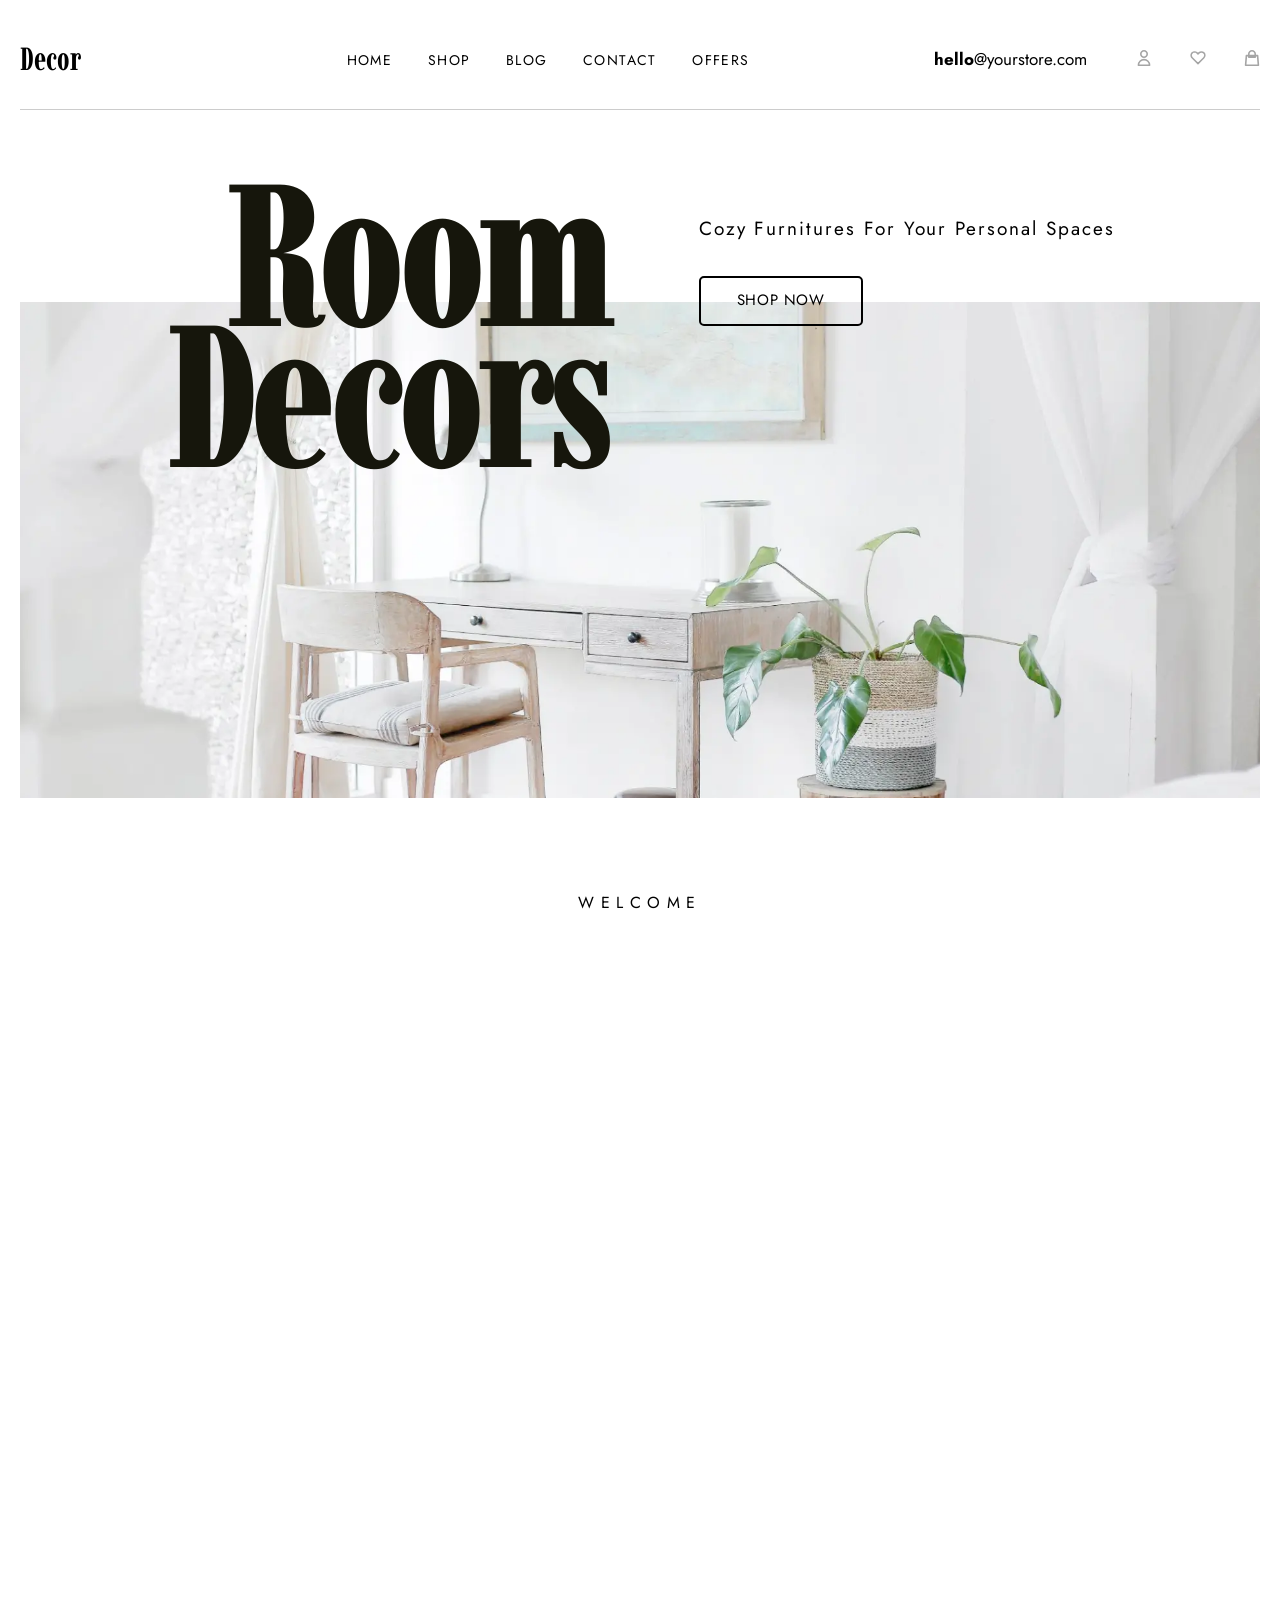
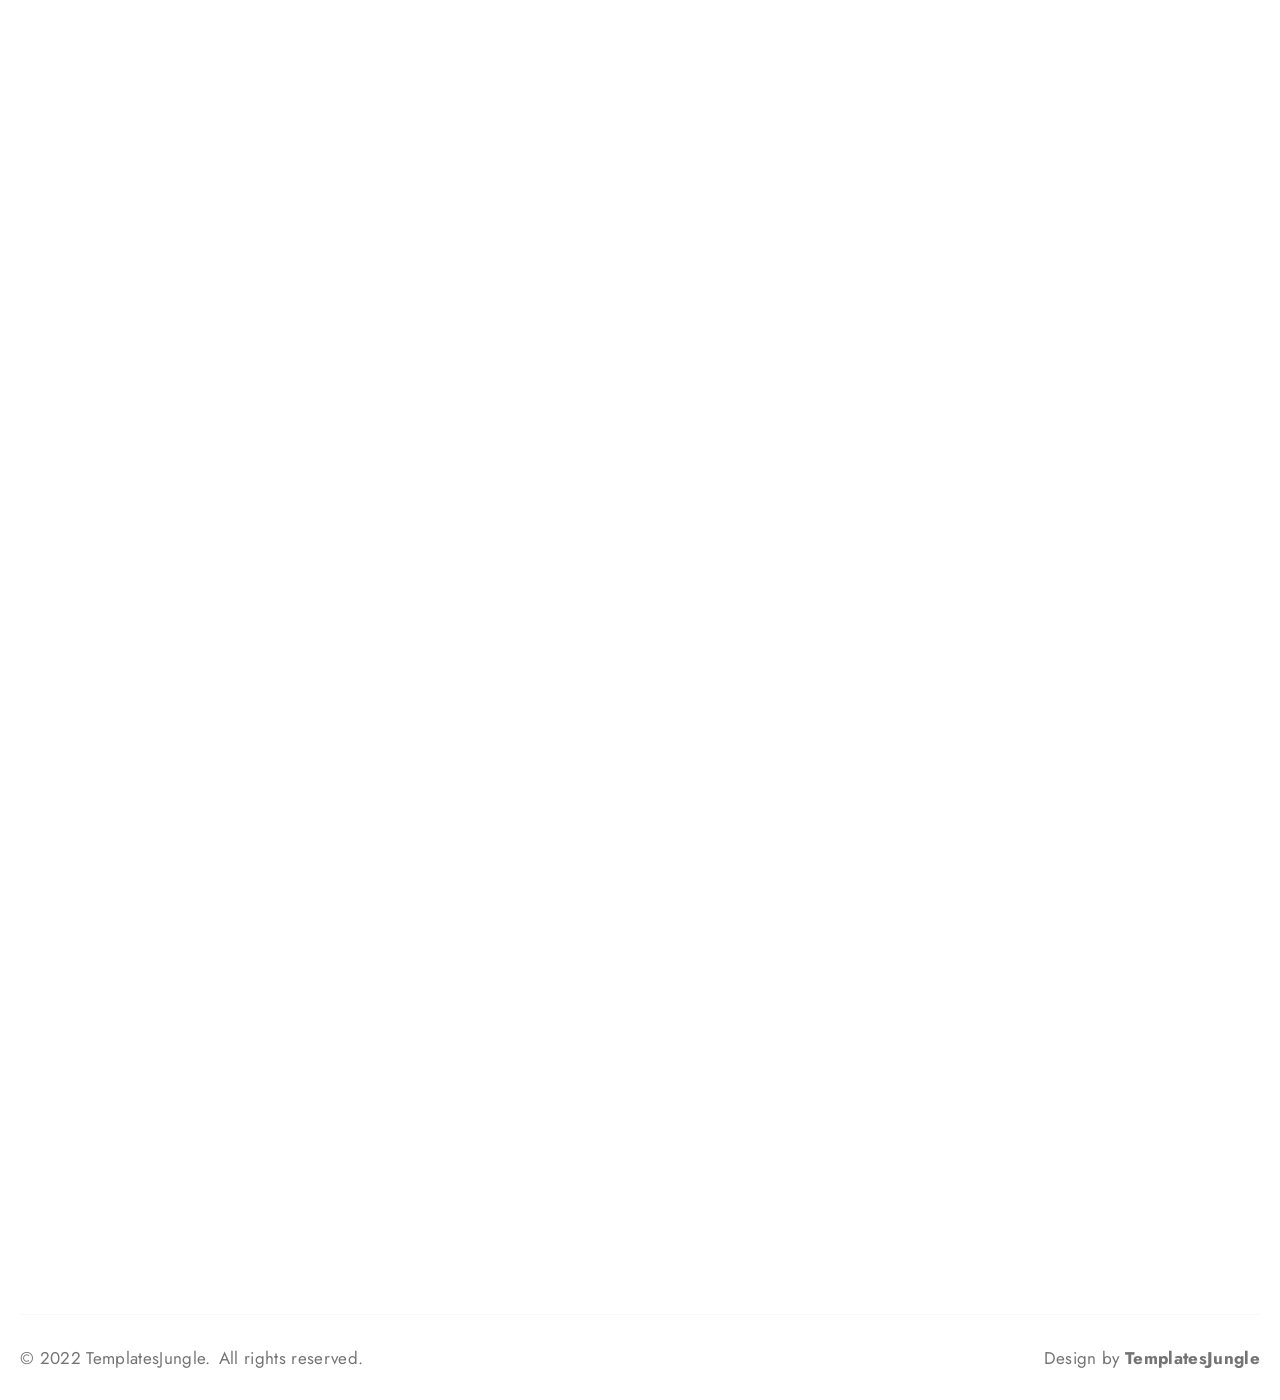
<file: docs/index.html>
<!DOCTYPE html><html lang="en"><head><meta charset="UTF-8"/><meta http-equiv="X-UA-Compatible" content="IE=edge"/><meta name="viewport" content="width=device-width,initial-scale=1"/><meta name="description" content="Project #4"/><meta name="keywords" content="Project #4"/><meta name="author" content="https://github.com/michael-mashush"/><meta name="copyright" content="https://github.com/michael-mashush"/><meta name="address" content="Russia, Saint-Petersburg"/><meta name="format-detection" content="telephone=no"/><link rel="stylesheet" href="./css/index.min.css"/><title>Project #4</title></head><body><main class="wrapper"><header class="header-section"><div class="container container--greater"><div class="header-section__inner"><a class="header-section__logotype logotype-link logotype-link--default" href="#" title="Decor" data-aos="fade-down" data-aos-delay="100">Decor</a><div class="header-section__content"><div class="header-section__burger-wrapper"><button class="burger-button" type="button" title="Switch Menu" aria-label="Switch Menu" data-aos="fade-down" data-aos-delay="200"><div class="burger-button__line"></div><div class="burger-button__line"></div></button></div><nav class="navigation"><div class="navigation__body"><ul class="navigation__list" data-aos="fade-down" data-aos-delay="200"><li class="navigation__item"><a class="navigation-link" href="#" title="Home">Home</a></li><li class="navigation__item"><a class="navigation-link" href="#" title="Shop">Shop</a></li><li class="navigation__item"><a class="navigation-link" href="#" title="Blog">Blog</a></li><li class="navigation__item"><a class="navigation-link" href="#" title="Contact">Contact</a></li><li class="navigation__item"><a class="navigation-link" href="#" title="Offers">Offers</a></li></ul><div class="navigation__account-panel account-panel" data-aos="fade-down" data-aos-delay="300"><a class="support-link" href="mailto:hello@yourstore.com" title="hello@yourstore.com"><span>hello</span>@yourstore.com</a><ul class="account-panel__list"><li class="account-panel__item"><a class="account-link" href="#" title="Your Account" aria-label="Your Account"><svg class="account-link__icon" id="user" width="17" height="20" viewBox="0 0 17 20" fill="none" xmlns="http://www.w3.org/2000/svg"><path d="M12.5 5C12.5 6.06087 12.0786 7.07828 11.3284 7.82843C10.5783 8.57857 9.56087 9 8.5 9C7.43913 9 6.42172 8.57857 5.67157 7.82843C4.92143 7.07828 4.5 6.06087 4.5 5C4.5 3.93913 4.92143 2.92172 5.67157 2.17157C6.42172 1.42143 7.43913 1 8.5 1C9.56087 1 10.5783 1.42143 11.3284 2.17157C12.0786 2.92172 12.5 3.93913 12.5 5V5ZM8.5 12C6.64348 12 4.86301 12.7375 3.55025 14.0503C2.2375 15.363 1.5 17.1435 1.5 19H15.5C15.5 17.1435 14.7625 15.363 13.4497 14.0503C12.137 12.7375 10.3565 12 8.5 12V12Z" stroke="#a5a5a5" stroke-width="2" stroke-linecap="round" stroke-linejoin="round"/></svg></a></li><li class="account-panel__item"><a class="account-link" href="#" title="Your Favorite Products" aria-label="Your Favorite Products"><svg class="account-link__icon" id="like" width="21" height="18" viewBox="0 0 21 18" fill="none" xmlns="http://www.w3.org/2000/svg"><path d="M2.81804 2.31804C2.40017 2.7359 2.0687 3.23198 1.84255 3.77795C1.6164 4.32392 1.5 4.90909 1.5 5.50004C1.5 6.09099 1.6164 6.67616 1.84255 7.22213C2.0687 7.7681 2.40017 8.26417 2.81804 8.68204L10.5 16.364L18.182 8.68204C19.026 7.83812 19.5001 6.69352 19.5001 5.50004C19.5001 4.30656 19.026 3.16196 18.182 2.31804C17.3381 1.47412 16.1935 1.00001 15 1.00001C13.8066 1.00001 12.662 1.47412 11.818 2.31804L10.5 3.63604L9.18204 2.31804C8.76417 1.90017 8.2681 1.5687 7.72213 1.34255C7.17616 1.1164 6.59099 1 6.00004 1C5.40909 1 4.82392 1.1164 4.27795 1.34255C3.73198 1.5687 3.2359 1.90017 2.81804 2.31804V2.31804Z" stroke="#a5a5a5" stroke-width="2" stroke-linecap="round" stroke-linejoin="round"/></svg></a></li><li class="account-panel__item"><a class="account-link" href="#" title="Your Cart" aria-label="Your Cart"><svg class="account-link__icon" id="cart" width="19" height="20" viewBox="0 0 19 20" fill="none" xmlns="http://www.w3.org/2000/svg"><path d="M13.5 9V5C13.5 3.93913 13.0786 2.92172 12.3284 2.17157C11.5783 1.42143 10.5609 1 9.5 1C8.43913 1 7.42172 1.42143 6.67157 2.17157C5.92143 2.92172 5.5 3.93913 5.5 5V9H13.5ZM2.5 7H16.5L17.5 19H1.5L2.5 7Z" stroke="#a5a5a5" stroke-width="2" stroke-linecap="round" stroke-linejoin="round"/></svg></a></li></ul></div><div class="navigation__additional-content-wrapper"><div class="social-media"><ul class="social-media__list"><li class="social-media__item"><a class="social-media-link" href="#" title="Facebook" aria-label="Facebook"><svg class="social-media-link__icon" id="facebook" width="7" height="15" viewBox="0 0 7 15" fill="none" xmlns="http://www.w3.org/2000/svg"><path d="M4.49951 5.0127H6.74951L6.46826 7.2627H4.49951V14.0127H1.58154V7.2627H-0.000488281V5.0127H1.58154V3.50098C1.58154 2.5166 1.82764 1.77832 2.31982 1.28613C2.81201 0.770508 3.63232 0.512695 4.78076 0.512695H6.74951V2.7627H5.5542C5.10889 2.7627 4.81592 2.83301 4.67529 2.97363C4.55811 3.11426 4.49951 3.34863 4.49951 3.67676V5.0127Z" fill="#a5a5a5"/></svg></a></li><li class="social-media__item"><a class="social-media-link" href="#" title="Twitter" aria-label="Twitter"><svg class="social-media-link__icon" id="twitter" width="17" height="15" viewBox="0 0 17 15" fill="none" xmlns="http://www.w3.org/2000/svg"><path d="M16.5933 2.12988C16.1714 2.78613 15.6089 3.37207 14.9058 3.8877V4.30957C14.9058 6.77051 14.0151 9.00879 12.2339 11.0244C10.4761 13.0166 8.13232 14.0127 5.20264 14.0127C3.32764 14.0127 1.59326 13.4971 -0.000488281 12.4658C0.374512 12.5127 0.644043 12.5361 0.808105 12.5361C2.37842 12.5361 3.78467 12.0439 5.02686 11.0596C4.30029 11.0361 3.64404 10.8135 3.05811 10.3916C2.47217 9.94629 2.07373 9.38379 1.86279 8.7041C2.14404 8.75098 2.35498 8.77441 2.49561 8.77441C2.72998 8.77441 3.03467 8.72754 3.40967 8.63379C2.63623 8.46973 1.97998 8.08301 1.44092 7.47363C0.925293 6.84082 0.66748 6.11426 0.66748 5.29395V5.25879C1.18311 5.54004 1.69873 5.68066 2.21436 5.68066C1.20654 5.02441 0.702637 4.0752 0.702637 2.83301C0.702637 2.24707 0.85498 1.68457 1.15967 1.14551C2.96436 3.37207 5.29639 4.55566 8.15576 4.69629C8.10889 4.53223 8.08545 4.27441 8.08545 3.92285C8.08545 2.96191 8.41357 2.15332 9.06982 1.49707C9.72607 0.84082 10.5347 0.512695 11.4956 0.512695C12.4565 0.512695 13.2769 0.875977 13.9565 1.60254C14.6597 1.48535 15.3862 1.2041 16.1362 0.758789C15.9019 1.5791 15.3979 2.21191 14.6245 2.65723C15.3511 2.58691 16.0073 2.41113 16.5933 2.12988Z" fill="#a5a5a5"/></svg></a></li><li class="social-media__item"><a class="social-media-link" href="#" title="Pinterest" aria-label="Pinterest"><svg class="social-media-link__icon" id="pinterest" width="16" height="17" viewBox="0 0 16 17" fill="none" xmlns="http://www.w3.org/2000/svg"><path d="M2.28467 2.70801C3.83154 1.16113 5.69482 0.387695 7.87451 0.387695C10.0542 0.387695 11.9058 1.16113 13.4292 2.70801C14.9761 4.23145 15.7495 6.08301 15.7495 8.2627C15.7495 10.4424 14.9761 12.3057 13.4292 13.8525C11.9058 15.376 10.0542 16.1377 7.87451 16.1377C7.07764 16.1377 6.32764 16.0322 5.62451 15.8213C6.04639 15.0713 6.31592 14.5088 6.43311 14.1338L6.99561 11.9541C7.34717 12.6104 7.97998 12.9385 8.89404 12.9385C10.1597 12.9385 11.1792 12.4346 11.9526 11.4268C12.7495 10.4189 13.1479 9.12988 13.1479 7.55957C13.1479 6.34082 12.6792 5.28613 11.7417 4.39551C10.8042 3.48145 9.60889 3.02441 8.15576 3.02441C6.42139 3.02441 5.05029 3.54004 4.04248 4.57129C3.03467 5.5791 2.53076 6.7041 2.53076 7.94629C2.53076 9.5166 3.06982 10.5244 4.14795 10.9697C4.35889 11.0635 4.49951 10.9932 4.56982 10.7588C4.56982 10.7119 4.58154 10.6064 4.60498 10.4424C4.65186 10.2783 4.68701 10.1729 4.71045 10.126C4.75732 9.98535 4.72217 9.84473 4.60498 9.7041C4.25342 9.28223 4.07764 8.7666 4.07764 8.15723C4.07764 7.12598 4.4292 6.24707 5.13232 5.52051C5.85889 4.77051 6.79639 4.39551 7.94482 4.39551C8.97607 4.39551 9.78467 4.67676 10.3706 5.23926C10.9565 5.77832 11.2495 6.49316 11.2495 7.38379C11.2495 8.55566 11.0151 9.55176 10.5464 10.3721C10.0776 11.1689 9.47998 11.5674 8.75342 11.5674C8.33154 11.5674 7.9917 11.4268 7.73389 11.1455C7.47607 10.8408 7.39404 10.4775 7.48779 10.0557C7.53467 9.82129 7.6167 9.50488 7.73389 9.10645C7.87451 8.70801 7.97998 8.35645 8.05029 8.05176C8.14404 7.74707 8.19092 7.48926 8.19092 7.27832C8.19092 6.9502 8.09717 6.66895 7.90967 6.43457C7.72217 6.2002 7.46436 6.08301 7.13623 6.08301C6.71436 6.08301 6.35107 6.28223 6.04639 6.68066C5.76514 7.05566 5.62451 7.53613 5.62451 8.12207C5.62451 8.33301 5.64795 8.54395 5.69482 8.75488C5.7417 8.96582 5.78857 9.12988 5.83545 9.24707L5.87061 9.3877C5.28467 11.8252 4.94482 13.2549 4.85107 13.6768C4.71045 14.2393 4.66357 14.8369 4.71045 15.4697C3.3042 14.8369 2.16748 13.876 1.30029 12.5869C0.433105 11.2979 -0.000488281 9.85645 -0.000488281 8.2627C-0.000488281 6.08301 0.76123 4.23145 2.28467 2.70801Z" fill="#a5a5a5"/></svg></a></li><li class="social-media__item"><a class="social-media-link" href="#" title="Instagram" aria-label="Instagram"><svg class="social-media-link__icon" id="instagram" width="15" height="16" viewBox="0 0 15 16" fill="none" xmlns="http://www.w3.org/2000/svg"><path d="M13.5933 0.950195H1.40576C1.01514 0.950195 0.683105 1.08691 0.409668 1.36035C0.13623 1.63379 -0.000488281 1.96582 -0.000488281 2.35645V14.5439C-0.000488281 14.9346 0.13623 15.2666 0.409668 15.54C0.683105 15.8135 1.01514 15.9502 1.40576 15.9502H13.5933C13.9839 15.9502 14.3159 15.8135 14.5894 15.54C14.8628 15.2666 14.9995 14.9346 14.9995 14.5439V2.35645C14.9995 1.96582 14.8628 1.63379 14.5894 1.36035C14.3159 1.08691 13.9839 0.950195 13.5933 0.950195ZM10.312 3.29395C10.312 3.16699 10.356 3.05957 10.4438 2.97168C10.5415 2.87402 10.6538 2.8252 10.7808 2.8252H12.6558C12.7827 2.8252 12.8901 2.87402 12.978 2.97168C13.0757 3.05957 13.1245 3.16699 13.1245 3.29395V5.16895C13.1245 5.2959 13.0757 5.4082 12.978 5.50586C12.8901 5.59375 12.7827 5.6377 12.6558 5.6377H10.7808C10.6538 5.6377 10.5415 5.59375 10.4438 5.50586C10.356 5.4082 10.312 5.2959 10.312 5.16895V3.29395ZM7.49951 5.6377C8.271 5.6377 8.93018 5.91113 9.47705 6.45801C10.0337 7.00488 10.312 7.66895 10.312 8.4502C10.312 9.22168 10.0386 9.88574 9.4917 10.4424C8.94482 10.9893 8.28076 11.2627 7.49951 11.2627C6.72803 11.2627 6.06396 10.9893 5.50732 10.4424C4.96045 9.89551 4.68701 9.23145 4.68701 8.4502C4.68701 7.67871 4.96045 7.01953 5.50732 6.47266C6.0542 5.91602 6.71826 5.6377 7.49951 5.6377ZM13.1245 13.6064C13.1245 13.7334 13.0757 13.8457 12.978 13.9434C12.8901 14.0312 12.7827 14.0752 12.6558 14.0752H2.34326C2.21631 14.0752 2.104 14.0312 2.00635 13.9434C1.91846 13.8457 1.87451 13.7334 1.87451 13.6064V7.5127H2.8999C2.87061 7.65918 2.84619 7.81055 2.82666 7.9668C2.81689 8.12305 2.81201 8.28418 2.81201 8.4502C2.81201 9.09473 2.93408 9.70508 3.17822 10.2812C3.42236 10.8477 3.75439 11.3457 4.17432 11.7754C4.604 12.1953 5.10205 12.5273 5.66846 12.7715C6.24463 13.0156 6.85498 13.1377 7.49951 13.1377C8.14404 13.1377 8.74951 13.0156 9.31592 12.7715C9.89209 12.5273 10.3901 12.1953 10.8101 11.7754C11.2397 11.3457 11.5767 10.8477 11.8208 10.2812C12.0649 9.70508 12.187 9.09473 12.187 8.4502C12.187 8.29395 12.1772 8.1377 12.1577 7.98145C12.1479 7.81543 12.1284 7.65918 12.0991 7.5127H13.1245V13.6064Z" fill="#a5a5a5"/></svg></a></li><li class="social-media__item"><a class="social-media-link" href="#" title="YouTube" aria-label="YouTube"><svg class="social-media-link__icon" id="youtube" width="18" height="15" viewBox="0 0 18 15" fill="none" xmlns="http://www.w3.org/2000/svg"><path d="M17.894 3.50098C17.9644 4.7666 17.9995 6.02051 17.9995 7.2627C17.9995 8.50488 17.9644 9.75879 17.894 11.0244C17.894 11.8213 17.6362 12.501 17.1206 13.0635C16.6284 13.6025 16.019 13.8721 15.2925 13.8721C13.4878 13.9658 11.3901 14.0127 8.99951 14.0127C6.60889 14.0127 4.51123 13.9658 2.70654 13.8721C1.97998 13.8721 1.35889 13.6025 0.843262 13.0635C0.351074 12.501 0.10498 11.8213 0.10498 11.0244C0.034668 9.75879 -0.000488281 8.50488 -0.000488281 7.2627C-0.000488281 6.44238 0.0463867 5.18848 0.140137 3.50098C0.140137 2.7041 0.38623 2.03613 0.878418 1.49707C1.37061 0.93457 1.97998 0.65332 2.70654 0.65332C4.41748 0.55957 6.40967 0.512695 8.68311 0.512695H8.99951H9.31592C11.5894 0.512695 13.5815 0.55957 15.2925 0.65332C16.019 0.65332 16.6284 0.93457 17.1206 1.49707C17.6362 2.03613 17.894 2.7041 17.894 3.50098ZM7.27686 10.708L12.3745 7.2627L7.27686 3.78223V10.708Z" fill="#a5a5a5"/></svg></a></li></ul></div></div><div class="navigation__additional-content-wrapper"><div class="supporting-information"><div class="supporting-information__column supporting-information-column"><div class="supporting-information-column__title">Quick links</div><ul class="supporting-information-column__list"><li class="supporting-information-column__item"><a class="information-link" href="#" title="Home">Home</a></li><li class="supporting-information-column__item"><a class="information-link" href="#" title="About Us">About Us</a></li><li class="supporting-information-column__item"><a class="information-link" href="#" title="Offers">Offers</a></li><li class="supporting-information-column__item"><a class="information-link" href="#" title="Services">Services</a></li><li class="supporting-information-column__item"><a class="information-link" href="#" title="Contact Us">Contact Us</a></li></ul></div><div class="supporting-information__column supporting-information-column"><div class="supporting-information-column__title">About</div><ul class="supporting-information-column__list"><li class="supporting-information-column__item"><a class="information-link" href="#" title="How It Work">How It Work</a></li><li class="supporting-information-column__item"><a class="information-link" href="#" title="Our Packages">Our Packages</a></li><li class="supporting-information-column__item"><a class="information-link" href="#" title="Promotions">Promotions</a></li><li class="supporting-information-column__item"><a class="information-link" href="#" title="Refer A Friend">Refer A Friend</a></li></ul></div><div class="supporting-information__column supporting-information-column"><div class="supporting-information-column__title">Help Centre</div><ul class="supporting-information-column__list"><li class="supporting-information-column__item"><a class="information-link" href="#" title="Payments">Payments</a></li><li class="supporting-information-column__item"><a class="information-link" href="#" title="Shipping">Shipping</a></li><li class="supporting-information-column__item"><a class="information-link" href="#" title="Product Returns">Product Returns</a></li><li class="supporting-information-column__item"><a class="information-link" href="#" title="FAQs">FAQs</a></li><li class="supporting-information-column__item"><a class="information-link" href="#" title="Checkout">Checkout</a></li><li class="supporting-information-column__item"><a class="information-link" href="#" title="Other Issues">Other Issues</a></li></ul></div><div class="supporting-information__column supporting-information-column"><div class="supporting-information-column__title">Our newsletter</div><div class="supporting-information-column__text">Subscribe to our newsletter to get updates about our grand offers.</div><form class="supporting-information-column__form newsletter-form" action="" method="post" onsubmit="return false"><div class="newsletter-form__element"><input class="newsletter-form-input" type="email" name="email" placeholder="Your email address" required/></div><div class="newsletter-form__element"><button class="newsletter-form-button" type="submit"><span>Send</span></button></div></form></div></div></div></div></nav></div></div></div></header><div class="wrapper__content"><section class="default-section intro-section"><div class="container container--greater"><div class="intro-section__inner"><div class="intro-section__content intro-content"><div class="intro-content__title" data-aos="fade-left" data-aos-delay="200">Room Decors</div><div class="intro-content__inner"><div class="intro-content__text" data-aos="fade-left" data-aos-delay="300">Cozy Furnitures for your personal spaces</div><a class="default-button default-button--rounded" href="#" title="Shop Now" data-aos="fade-left" data-aos-delay="400"><span>Shop Now</span></a></div></div><div class="intro-section__image intro-image image image--fixed image--cover" data-aos="fade-up" data-aos-delay="100"><picture><source srcset="./assets/images/intro/image_1x.webp, ./assets/images/intro/image_2x.webp 2x, ./assets/images/intro/image_3x.webp 3x" type="image/webp" media="(min-width: 1025px)"/><source srcset="./assets/images/intro/image_1x.jpg, ./assets/images/intro/image_2x.jpg 2x, ./assets/images/intro/image_3x.jpg 3x" type="image/jpeg" media="(min-width: 1025px)"/><source srcset="./assets/images/plug/image.png" type="image/png" media="(max-width: 1024px)"/><img class="image__object" src="./assets/images/intro/image_1x.jpg" alt="intro" loading="lazy"/></picture><img class="image__loader" src="./assets/icons/loading/loading.svg" alt="loader-icon"/></div></div></div></section><section class="default-section welcome-section"><div class="container container--default"><div class="welcome-section__inner"><div class="welcome-section__content welcome-content"><div class="welcome-content__title" data-aos="fade-left" data-aos-delay="100">Welcome</div><div class="welcome-content__text" data-aos="fade-left" data-aos-delay="200">Our lives happen around our furniture. Every day, our bed frames, dining tables, dressers, and coffee tables support us, often without thanks and appreciation.</div></div></div></div></section><section class="default-section categories-section"><div class="categories-section__slider swiper categories-slider" data-aos="fade-left" data-aos-delay="100"><div class="swiper-wrapper categories-slider__track"><a class="swiper-slide categories-slider__slide category-card" href="#" title="Open Category" data-aos="fade-in" data-aos-delay="100"><div class="category-card__title">01. Living room</div><div class="category-card__image image image--free"><picture><source srcset="./assets/images/categories/category-1/image_1x.webp, ./assets/images/categories/category-1/image_2x.webp 2x, ./assets/images/categories/category-1/image_3x.webp 3x" type="image/webp"/><source srcset="./assets/images/categories/category-1/image_1x.jpg, ./assets/images/categories/category-1/image_2x.jpg 2x, ./assets/images/categories/category-1/image_3x.jpg 3x" type="image/jpeg"/><img class="image__object" src="./assets/images/categories/category-1/image_1x.jpg" alt="category-1" loading="lazy"/></picture><img class="image__loader" src="./assets/icons/loading/loading.svg" alt="loader-icon"/></div></a><a class="swiper-slide categories-slider__slide category-card" href="#" title="Open Category" data-aos="fade-in" data-aos-delay="200"><div class="category-card__title">02. Bedroom</div><div class="category-card__image image image--free"><picture><source srcset="./assets/images/categories/category-2/image_1x.webp, ./assets/images/categories/category-2/image_2x.webp 2x, ./assets/images/categories/category-2/image_3x.webp 3x" type="image/webp"/><source srcset="./assets/images/categories/category-2/image_1x.jpg, ./assets/images/categories/category-2/image_2x.jpg 2x, ./assets/images/categories/category-2/image_3x.jpg 3x" type="image/jpeg"/><img class="image__object" src="./assets/images/categories/category-2/image_1x.jpg" alt="category-2" loading="lazy"/></picture><img class="image__loader" src="./assets/icons/loading/loading.svg" alt="loader-icon"/></div></a><a class="swiper-slide categories-slider__slide category-card" href="#" title="Open Category" data-aos="fade-in" data-aos-delay="300"><div class="category-card__title">03. Outdoor</div><div class="category-card__image image image--free"><picture><source srcset="./assets/images/categories/category-3/image_1x.webp, ./assets/images/categories/category-3/image_2x.webp 2x, ./assets/images/categories/category-3/image_3x.webp 3x" type="image/webp"/><source srcset="./assets/images/categories/category-3/image_1x.jpg, ./assets/images/categories/category-3/image_2x.jpg 2x, ./assets/images/categories/category-3/image_3x.jpg 3x" type="image/jpeg"/><img class="image__object" src="./assets/images/categories/category-3/image_1x.jpg" alt="category-3" loading="lazy"/></picture><img class="image__loader" src="./assets/icons/loading/loading.svg" alt="loader-icon"/></div></a><a class="swiper-slide categories-slider__slide category-card" href="#" title="Open Category" data-aos="fade-in" data-aos-delay="400"><div class="category-card__title">04. Office</div><div class="category-card__image image image--free"><picture><source srcset="./assets/images/categories/category-4/image_1x.webp, ./assets/images/categories/category-4/image_2x.webp 2x, ./assets/images/categories/category-4/image_3x.webp 3x" type="image/webp"/><source srcset="./assets/images/categories/category-4/image_1x.jpg, ./assets/images/categories/category-4/image_2x.jpg 2x, ./assets/images/categories/category-4/image_3x.jpg 3x" type="image/jpeg"/><img class="image__object" src="./assets/images/categories/category-4/image_1x.jpg" alt="category-4" loading="lazy"/></picture><img class="image__loader" src="./assets/icons/loading/loading.svg" alt="loader-icon"/></div></a></div></div><div class="slider-pagination categories-slider-pagination" data-aos="fade-in" data-aos-delay="100"></div></section><section class="default-section call-to-buy-section"><div class="container container--greater"><div class="call-to-buy-section__inner"><div class="call-to-buy-section__image-wrapper" data-aos="fade-right" data-aos-delay="100"><div class="call-to-buy-image image image--fixed image--cover"><picture><source srcset="./assets/images/call-to-buy/image_1x.webp, ./assets/images/call-to-buy/image_2x.webp 2x, ./assets/images/call-to-buy/image_3x.webp 3x" type="image/webp" media="(min-width: 1025px)"/><source srcset="./assets/images/call-to-buy/image_1x.jpg, ./assets/images/call-to-buy/image_2x.jpg 2x, ./assets/images/call-to-buy/image_3x.jpg 3x" type="image/jpeg" media="(min-width: 1025px)"/><source srcset="./assets/images/plug/image.png" type="image/png" media="(max-width: 1024px)"/><img class="image__object" src="./assets/images/call-to-buy/image_1x.jpg" alt="call-to-buy-image" loading="lazy"/></picture><img class="image__loader" src="./assets/icons/loading/loading.svg" alt="loader-icon"/></div></div><div class="call-to-buy-section__content call-to-buy-content"><div class="call-to-buy-content__title" data-aos="fade-left" data-aos-delay="200">Add life to your personal space with furniStore</div><div class="call-to-buy-content__text" data-aos="fade-left" data-aos-delay="300">Our lives happen around our furniture. Every day, our bed frames, dining tables, dressers, and coffee tadfhiohhopbles support us, often without thanks and appreciation.</div><div class="call-to-buy-content__controls"><div class="call-to-buy-content__control" data-aos="fade-left" data-aos-delay="400"><a class="default-button" href="#" title="Shop Now"><span>Shop Now</span></a></div><div class="call-to-buy-content__control" data-aos="fade-left" data-aos-delay="400"><a class="default-button default-button--filled default-button--rounded" href="#" title="Shop Now"><span>Shop Now</span></a></div></div></div></div></div></section><section class="default-section products-section"><div class="container container--default"><div class="products-section__inner"><div class="products-section__title" data-aos="fade-right" data-aos-delay="100">New Arrivals</div><div class="products-section__slider swiper products-slider" data-aos="fade-right" data-aos-delay="100"><div class="swiper-wrapper products-slider__track"><a class="swiper-slide product-card" href="#" title="Open Product" data-aos="fade-in" data-aos-delay="100"><div class="product-card__image image image--fixed image--cover"><picture><source srcset="./assets/images/products/product-1/image_1x.webp, ./assets/images/products/product-1/image_2x.webp 2x, ./assets/images/products/product-1/image_3x.webp 3x" type="image/webp"/><source srcset="./assets/images/products/product-1/image_1x.jpg, ./assets/images/products/product-1/image_2x.jpg 2x, ./assets/images/products/product-1/image_3x.jpg 3x" type="image/jpeg"/><img class="image__object" src="./assets/images/products/product-1/image_1x.jpg" alt="product-1" loading="lazy"/></picture><img class="image__loader" src="./assets/icons/loading/loading.svg" alt="loader-icon"/></div><div class="product-card__inner"><div class="product-card__title">Study Table set</div><div class="product-card__price">120.00</div></div></a><a class="swiper-slide product-card" href="#" title="Open Product" data-aos="fade-in" data-aos-delay="200"><div class="product-card__image image image--fixed image--cover"><picture><source srcset="./assets/images/products/product-2/image_1x.webp, ./assets/images/products/product-2/image_2x.webp 2x, ./assets/images/products/product-2/image_3x.webp 3x" type="image/webp"/><source srcset="./assets/images/products/product-2/image_1x.jpg, ./assets/images/products/product-2/image_2x.jpg 2x, ./assets/images/products/product-2/image_3x.jpg 3x" type="image/jpeg"/><img class="image__object" src="./assets/images/products/product-2/image_1x.jpg" alt="product-2" loading="lazy"/></picture><img class="image__loader" src="./assets/icons/loading/loading.svg" alt="loader-icon"/></div><div class="product-card__inner"><div class="product-card__title">Study Table set</div><div class="product-card__price">120.00</div></div></a><a class="swiper-slide product-card" href="#" title="Open Product" data-aos="fade-in" data-aos-delay="300"><div class="product-card__image image image--fixed image--cover"><picture><source srcset="./assets/images/products/product-3/image_1x.webp, ./assets/images/products/product-3/image_2x.webp 2x, ./assets/images/products/product-3/image_3x.webp 3x" type="image/webp"/><source srcset="./assets/images/products/product-3/image_1x.jpg, ./assets/images/products/product-3/image_2x.jpg 2x, ./assets/images/products/product-3/image_3x.jpg 3x" type="image/jpeg"/><img class="image__object" src="./assets/images/products/product-3/image_1x.jpg" alt="product-3" loading="lazy"/></picture><img class="image__loader" src="./assets/icons/loading/loading.svg" alt="loader-icon"/></div><div class="product-card__inner"><div class="product-card__title">Study Table set</div><div class="product-card__price">120.00</div></div></a><a class="swiper-slide product-card" href="#" title="Open Product" data-aos="fade-in" data-aos-delay="400"><div class="product-card__image image image--fixed image--cover"><picture><source srcset="./assets/images/products/product-4/image_1x.webp, ./assets/images/products/product-4/image_2x.webp 2x, ./assets/images/products/product-4/image_3x.webp 3x" type="image/webp"/><source srcset="./assets/images/products/product-4/image_1x.jpg, ./assets/images/products/product-4/image_2x.jpg 2x, ./assets/images/products/product-4/image_3x.jpg 3x" type="image/jpeg"/><img class="image__object" src="./assets/images/products/product-4/image_1x.jpg" alt="product-4" loading="lazy"/></picture><img class="image__loader" src="./assets/icons/loading/loading.svg" alt="loader-icon"/></div><div class="product-card__inner"><div class="product-card__title">Study Table set</div><div class="product-card__price">120.00</div></div></a><a class="swiper-slide product-card" href="#" title="Open Product" data-aos="fade-in" data-aos-delay="500"><div class="product-card__image image image--fixed image--cover"><picture><source srcset="./assets/images/products/product-1/image_1x.webp, ./assets/images/products/product-1/image_2x.webp 2x, ./assets/images/products/product-1/image_3x.webp 3x" type="image/webp"/><source srcset="./assets/images/products/product-1/image_1x.jpg, ./assets/images/products/product-1/image_2x.jpg 2x, ./assets/images/products/product-1/image_3x.jpg 3x" type="image/jpeg"/><img class="image__object" src="./assets/images/products/product-1/image_1x.jpg" alt="product-1" loading="lazy"/></picture><img class="image__loader" src="./assets/icons/loading/loading.svg" alt="loader-icon"/></div><div class="product-card__inner"><div class="product-card__title">Study Table set</div><div class="product-card__price">120.00</div></div></a><a class="swiper-slide product-card" href="#" title="Open Product" data-aos="fade-in" data-aos-delay="600"><div class="product-card__image image image--fixed image--cover"><picture><source srcset="./assets/images/products/product-2/image_1x.webp, ./assets/images/products/product-2/image_2x.webp 2x, ./assets/images/products/product-2/image_3x.webp 3x" type="image/webp"/><source srcset="./assets/images/products/product-2/image_1x.jpg, ./assets/images/products/product-2/image_2x.jpg 2x, ./assets/images/products/product-2/image_3x.jpg 3x" type="image/jpeg"/><img class="image__object" src="./assets/images/products/product-2/image_1x.jpg" alt="product-2" loading="lazy"/></picture><img class="image__loader" src="./assets/icons/loading/loading.svg" alt="loader-icon"/></div><div class="product-card__inner"><div class="product-card__title">Study Table set</div><div class="product-card__price">120.00</div></div></a><a class="swiper-slide product-card" href="#" title="Open Product" data-aos="fade-in" data-aos-delay="700"><div class="product-card__image image image--fixed image--cover"><picture><source srcset="./assets/images/products/product-3/image_1x.webp, ./assets/images/products/product-3/image_2x.webp 2x, ./assets/images/products/product-3/image_3x.webp 3x" type="image/webp"/><source srcset="./assets/images/products/product-3/image_1x.jpg, ./assets/images/products/product-3/image_2x.jpg 2x, ./assets/images/products/product-3/image_3x.jpg 3x" type="image/jpeg"/><img class="image__object" src="./assets/images/products/product-3/image_1x.jpg" alt="product-3" loading="lazy"/></picture><img class="image__loader" src="./assets/icons/loading/loading.svg" alt="loader-icon"/></div><div class="product-card__inner"><div class="product-card__title">Study Table set</div><div class="product-card__price">120.00</div></div></a></div></div><div class="slider-pagination products-slider-pagination" data-aos="fade-in" data-aos-delay="100"></div></div></div></section><section class="default-section features-section"><div class="container container--default"><div class="features-grid"><div class="features-card" data-aos="fade-left" data-aos-delay="100"><div class="features-card__icon image image--fixed image--contain"><img class="image__object" src="./assets/icons/features/free-delivery.svg" alt="free-delivery-icon"/></div><div class="features-card__title">Free Delivery</div><div class="features-card__text">Lorem ipsum dolor sit amet, consectetur adipi elit. ipsum dolor sit amet.</div></div><div class="features-card" data-aos="fade-left" data-aos-delay="100"><div class="features-card__icon image image--fixed image--contain"><img class="image__object" src="./assets/icons/features/secure-payment.svg" alt="secure-payment-icon"/></div><div class="features-card__title">100% Secure Payment</div><div class="features-card__text">Lorem ipsum dolor sit amet, consectetur adipi elit. ipsum dolor sit amet.</div></div><div class="features-card" data-aos="fade-left" data-aos-delay="100"><div class="features-card__icon image image--fixed image--contain"><img class="image__object" src="./assets/icons/features/quality-guarantee.svg" alt="quality-guarantee-icon"/></div><div class="features-card__title">Quality Guarantee</div><div class="features-card__text">Lorem ipsum dolor sit amet, consectetur adipi elit. ipsum dolor sit amet.</div></div><div class="features-card" data-aos="fade-left" data-aos-delay="100"><div class="features-card__icon image image--fixed image--contain"><img class="image__object" src="./assets/icons/features/guaranteed-savings.svg" alt="guaranteed-savings-icon"/></div><div class="features-card__title">Guaranteed Savings</div><div class="features-card__text">Lorem ipsum dolor sit amet, consectetur adipi elit. ipsum dolor sit amet.</div></div><div class="features-card" data-aos="fade-left" data-aos-delay="100"><div class="features-card__icon image image--fixed image--contain"><img class="image__object" src="./assets/icons/features/daily-offers.svg" alt="daily-offers-icon"/></div><div class="features-card__title">Daily Offers</div><div class="features-card__text">Lorem ipsum dolor sit amet, consectetur adipi elit. ipsum dolor sit amet.</div></div></div></div></section><section class="default-section subscribe-section"><div class="container container--default"><div class="subscribe-section__inner" data-aos="fade-right" data-aos-delay="100"><div class="subscribe-section__content subscribe-content"><div class="subscribe-content__title" data-aos="fade-right" data-aos-delay="100">Get <span>20% OFF</span> on your first purchase</div><div class="subscribe-content__text" data-aos="fade-right" data-aos-delay="200">Sign Up for our newsletter and never miss any offers</div></div><form class="subscribe-section__form subscribe-form" action="#" method="post" onsubmit="return false"><div class="subscribe-form__element" data-aos="fade-right" data-aos-delay="300"><input class="subscribe-form-input" type="email" name="email" placeholder="Your email address" required/></div><div class="subscribe-form__element" data-aos="fade-right" data-aos-delay="400"><button class="subscribe-form-button" type="submit"><span>Subscribe now</span></button></div></form></div></div></section></div><section class="default-section contacts-section"><div class="container container--default"><div class="contacts-section__inner"><div class="contacts-section__social-media-information social-media-information"><a class="social-media-information__logotype logotype-link logotype-link--greater" href="#" title="Decor" data-aos="fade-right" data-aos-delay="100">Decor</a><div class="social-media" data-aos="fade-right" data-aos-delay="200"><ul class="social-media__list"><li class="social-media__item"><a class="social-media-link" href="#" title="Facebook" aria-label="Facebook"><svg class="social-media-link__icon" id="facebook" width="7" height="15" viewBox="0 0 7 15" fill="none" xmlns="http://www.w3.org/2000/svg"><path d="M4.49951 5.0127H6.74951L6.46826 7.2627H4.49951V14.0127H1.58154V7.2627H-0.000488281V5.0127H1.58154V3.50098C1.58154 2.5166 1.82764 1.77832 2.31982 1.28613C2.81201 0.770508 3.63232 0.512695 4.78076 0.512695H6.74951V2.7627H5.5542C5.10889 2.7627 4.81592 2.83301 4.67529 2.97363C4.55811 3.11426 4.49951 3.34863 4.49951 3.67676V5.0127Z" fill="#a5a5a5"/></svg></a></li><li class="social-media__item"><a class="social-media-link" href="#" title="Twitter" aria-label="Twitter"><svg class="social-media-link__icon" id="twitter" width="17" height="15" viewBox="0 0 17 15" fill="none" xmlns="http://www.w3.org/2000/svg"><path d="M16.5933 2.12988C16.1714 2.78613 15.6089 3.37207 14.9058 3.8877V4.30957C14.9058 6.77051 14.0151 9.00879 12.2339 11.0244C10.4761 13.0166 8.13232 14.0127 5.20264 14.0127C3.32764 14.0127 1.59326 13.4971 -0.000488281 12.4658C0.374512 12.5127 0.644043 12.5361 0.808105 12.5361C2.37842 12.5361 3.78467 12.0439 5.02686 11.0596C4.30029 11.0361 3.64404 10.8135 3.05811 10.3916C2.47217 9.94629 2.07373 9.38379 1.86279 8.7041C2.14404 8.75098 2.35498 8.77441 2.49561 8.77441C2.72998 8.77441 3.03467 8.72754 3.40967 8.63379C2.63623 8.46973 1.97998 8.08301 1.44092 7.47363C0.925293 6.84082 0.66748 6.11426 0.66748 5.29395V5.25879C1.18311 5.54004 1.69873 5.68066 2.21436 5.68066C1.20654 5.02441 0.702637 4.0752 0.702637 2.83301C0.702637 2.24707 0.85498 1.68457 1.15967 1.14551C2.96436 3.37207 5.29639 4.55566 8.15576 4.69629C8.10889 4.53223 8.08545 4.27441 8.08545 3.92285C8.08545 2.96191 8.41357 2.15332 9.06982 1.49707C9.72607 0.84082 10.5347 0.512695 11.4956 0.512695C12.4565 0.512695 13.2769 0.875977 13.9565 1.60254C14.6597 1.48535 15.3862 1.2041 16.1362 0.758789C15.9019 1.5791 15.3979 2.21191 14.6245 2.65723C15.3511 2.58691 16.0073 2.41113 16.5933 2.12988Z" fill="#a5a5a5"/></svg></a></li><li class="social-media__item"><a class="social-media-link" href="#" title="Pinterest" aria-label="Pinterest"><svg class="social-media-link__icon" id="pinterest" width="16" height="17" viewBox="0 0 16 17" fill="none" xmlns="http://www.w3.org/2000/svg"><path d="M2.28467 2.70801C3.83154 1.16113 5.69482 0.387695 7.87451 0.387695C10.0542 0.387695 11.9058 1.16113 13.4292 2.70801C14.9761 4.23145 15.7495 6.08301 15.7495 8.2627C15.7495 10.4424 14.9761 12.3057 13.4292 13.8525C11.9058 15.376 10.0542 16.1377 7.87451 16.1377C7.07764 16.1377 6.32764 16.0322 5.62451 15.8213C6.04639 15.0713 6.31592 14.5088 6.43311 14.1338L6.99561 11.9541C7.34717 12.6104 7.97998 12.9385 8.89404 12.9385C10.1597 12.9385 11.1792 12.4346 11.9526 11.4268C12.7495 10.4189 13.1479 9.12988 13.1479 7.55957C13.1479 6.34082 12.6792 5.28613 11.7417 4.39551C10.8042 3.48145 9.60889 3.02441 8.15576 3.02441C6.42139 3.02441 5.05029 3.54004 4.04248 4.57129C3.03467 5.5791 2.53076 6.7041 2.53076 7.94629C2.53076 9.5166 3.06982 10.5244 4.14795 10.9697C4.35889 11.0635 4.49951 10.9932 4.56982 10.7588C4.56982 10.7119 4.58154 10.6064 4.60498 10.4424C4.65186 10.2783 4.68701 10.1729 4.71045 10.126C4.75732 9.98535 4.72217 9.84473 4.60498 9.7041C4.25342 9.28223 4.07764 8.7666 4.07764 8.15723C4.07764 7.12598 4.4292 6.24707 5.13232 5.52051C5.85889 4.77051 6.79639 4.39551 7.94482 4.39551C8.97607 4.39551 9.78467 4.67676 10.3706 5.23926C10.9565 5.77832 11.2495 6.49316 11.2495 7.38379C11.2495 8.55566 11.0151 9.55176 10.5464 10.3721C10.0776 11.1689 9.47998 11.5674 8.75342 11.5674C8.33154 11.5674 7.9917 11.4268 7.73389 11.1455C7.47607 10.8408 7.39404 10.4775 7.48779 10.0557C7.53467 9.82129 7.6167 9.50488 7.73389 9.10645C7.87451 8.70801 7.97998 8.35645 8.05029 8.05176C8.14404 7.74707 8.19092 7.48926 8.19092 7.27832C8.19092 6.9502 8.09717 6.66895 7.90967 6.43457C7.72217 6.2002 7.46436 6.08301 7.13623 6.08301C6.71436 6.08301 6.35107 6.28223 6.04639 6.68066C5.76514 7.05566 5.62451 7.53613 5.62451 8.12207C5.62451 8.33301 5.64795 8.54395 5.69482 8.75488C5.7417 8.96582 5.78857 9.12988 5.83545 9.24707L5.87061 9.3877C5.28467 11.8252 4.94482 13.2549 4.85107 13.6768C4.71045 14.2393 4.66357 14.8369 4.71045 15.4697C3.3042 14.8369 2.16748 13.876 1.30029 12.5869C0.433105 11.2979 -0.000488281 9.85645 -0.000488281 8.2627C-0.000488281 6.08301 0.76123 4.23145 2.28467 2.70801Z" fill="#a5a5a5"/></svg></a></li><li class="social-media__item"><a class="social-media-link" href="#" title="Instagram" aria-label="Instagram"><svg class="social-media-link__icon" id="instagram" width="15" height="16" viewBox="0 0 15 16" fill="none" xmlns="http://www.w3.org/2000/svg"><path d="M13.5933 0.950195H1.40576C1.01514 0.950195 0.683105 1.08691 0.409668 1.36035C0.13623 1.63379 -0.000488281 1.96582 -0.000488281 2.35645V14.5439C-0.000488281 14.9346 0.13623 15.2666 0.409668 15.54C0.683105 15.8135 1.01514 15.9502 1.40576 15.9502H13.5933C13.9839 15.9502 14.3159 15.8135 14.5894 15.54C14.8628 15.2666 14.9995 14.9346 14.9995 14.5439V2.35645C14.9995 1.96582 14.8628 1.63379 14.5894 1.36035C14.3159 1.08691 13.9839 0.950195 13.5933 0.950195ZM10.312 3.29395C10.312 3.16699 10.356 3.05957 10.4438 2.97168C10.5415 2.87402 10.6538 2.8252 10.7808 2.8252H12.6558C12.7827 2.8252 12.8901 2.87402 12.978 2.97168C13.0757 3.05957 13.1245 3.16699 13.1245 3.29395V5.16895C13.1245 5.2959 13.0757 5.4082 12.978 5.50586C12.8901 5.59375 12.7827 5.6377 12.6558 5.6377H10.7808C10.6538 5.6377 10.5415 5.59375 10.4438 5.50586C10.356 5.4082 10.312 5.2959 10.312 5.16895V3.29395ZM7.49951 5.6377C8.271 5.6377 8.93018 5.91113 9.47705 6.45801C10.0337 7.00488 10.312 7.66895 10.312 8.4502C10.312 9.22168 10.0386 9.88574 9.4917 10.4424C8.94482 10.9893 8.28076 11.2627 7.49951 11.2627C6.72803 11.2627 6.06396 10.9893 5.50732 10.4424C4.96045 9.89551 4.68701 9.23145 4.68701 8.4502C4.68701 7.67871 4.96045 7.01953 5.50732 6.47266C6.0542 5.91602 6.71826 5.6377 7.49951 5.6377ZM13.1245 13.6064C13.1245 13.7334 13.0757 13.8457 12.978 13.9434C12.8901 14.0312 12.7827 14.0752 12.6558 14.0752H2.34326C2.21631 14.0752 2.104 14.0312 2.00635 13.9434C1.91846 13.8457 1.87451 13.7334 1.87451 13.6064V7.5127H2.8999C2.87061 7.65918 2.84619 7.81055 2.82666 7.9668C2.81689 8.12305 2.81201 8.28418 2.81201 8.4502C2.81201 9.09473 2.93408 9.70508 3.17822 10.2812C3.42236 10.8477 3.75439 11.3457 4.17432 11.7754C4.604 12.1953 5.10205 12.5273 5.66846 12.7715C6.24463 13.0156 6.85498 13.1377 7.49951 13.1377C8.14404 13.1377 8.74951 13.0156 9.31592 12.7715C9.89209 12.5273 10.3901 12.1953 10.8101 11.7754C11.2397 11.3457 11.5767 10.8477 11.8208 10.2812C12.0649 9.70508 12.187 9.09473 12.187 8.4502C12.187 8.29395 12.1772 8.1377 12.1577 7.98145C12.1479 7.81543 12.1284 7.65918 12.0991 7.5127H13.1245V13.6064Z" fill="#a5a5a5"/></svg></a></li><li class="social-media__item"><a class="social-media-link" href="#" title="YouTube" aria-label="YouTube"><svg class="social-media-link__icon" id="youtube" width="18" height="15" viewBox="0 0 18 15" fill="none" xmlns="http://www.w3.org/2000/svg"><path d="M17.894 3.50098C17.9644 4.7666 17.9995 6.02051 17.9995 7.2627C17.9995 8.50488 17.9644 9.75879 17.894 11.0244C17.894 11.8213 17.6362 12.501 17.1206 13.0635C16.6284 13.6025 16.019 13.8721 15.2925 13.8721C13.4878 13.9658 11.3901 14.0127 8.99951 14.0127C6.60889 14.0127 4.51123 13.9658 2.70654 13.8721C1.97998 13.8721 1.35889 13.6025 0.843262 13.0635C0.351074 12.501 0.10498 11.8213 0.10498 11.0244C0.034668 9.75879 -0.000488281 8.50488 -0.000488281 7.2627C-0.000488281 6.44238 0.0463867 5.18848 0.140137 3.50098C0.140137 2.7041 0.38623 2.03613 0.878418 1.49707C1.37061 0.93457 1.97998 0.65332 2.70654 0.65332C4.41748 0.55957 6.40967 0.512695 8.68311 0.512695H8.99951H9.31592C11.5894 0.512695 13.5815 0.55957 15.2925 0.65332C16.019 0.65332 16.6284 0.93457 17.1206 1.49707C17.6362 2.03613 17.894 2.7041 17.894 3.50098ZM7.27686 10.708L12.3745 7.2627L7.27686 3.78223V10.708Z" fill="#a5a5a5"/></svg></a></li></ul></div></div><div class="contacts-section__supporting-information supporting-information"><div class="supporting-information__column supporting-information-column" data-aos="fade-left" data-aos-delay="100"><div class="supporting-information-column__title">Quick links</div><ul class="supporting-information-column__list"><li class="supporting-information-column__item"><a class="information-link" href="#" title="Home">Home</a></li><li class="supporting-information-column__item"><a class="information-link" href="#" title="About Us">About Us</a></li><li class="supporting-information-column__item"><a class="information-link" href="#" title="Offers">Offers</a></li><li class="supporting-information-column__item"><a class="information-link" href="#" title="Services">Services</a></li><li class="supporting-information-column__item"><a class="information-link" href="#" title="Contact Us">Contact Us</a></li></ul></div><div class="supporting-information__column supporting-information-column" data-aos="fade-left" data-aos-delay="100"><div class="supporting-information-column__title">About</div><ul class="supporting-information-column__list"><li class="supporting-information-column__item"><a class="information-link" href="#" title="How It Work">How It Work</a></li><li class="supporting-information-column__item"><a class="information-link" href="#" title="Our Packages">Our Packages</a></li><li class="supporting-information-column__item"><a class="information-link" href="#" title="Promotions">Promotions</a></li><li class="supporting-information-column__item"><a class="information-link" href="#" title="Refer A Friend">Refer A Friend</a></li></ul></div><div class="supporting-information__column supporting-information-column" data-aos="fade-left" data-aos-delay="100"><div class="supporting-information-column__title">Help Centre</div><ul class="supporting-information-column__list"><li class="supporting-information-column__item"><a class="information-link" href="#" title="Payments">Payments</a></li><li class="supporting-information-column__item"><a class="information-link" href="#" title="Shipping">Shipping</a></li><li class="supporting-information-column__item"><a class="information-link" href="#" title="Product Returns">Product Returns</a></li><li class="supporting-information-column__item"><a class="information-link" href="#" title="FAQs">FAQs</a></li><li class="supporting-information-column__item"><a class="information-link" href="#" title="Checkout">Checkout</a></li><li class="supporting-information-column__item"><a class="information-link" href="#" title="Other Issues">Other Issues</a></li></ul></div><div class="supporting-information__column supporting-information-column" data-aos="fade-left" data-aos-delay="100"><div class="supporting-information-column__title">Our newsletter</div><div class="supporting-information-column__text">Subscribe to our newsletter to get updates about our grand offers.</div><form class="supporting-information-column__form newsletter-form" action="" method="post" onsubmit="return false"><div class="newsletter-form__element"><input class="newsletter-form-input" type="email" name="email" placeholder="Your email address" required/></div><div class="newsletter-form__element"><button class="newsletter-form-button" type="submit"><span>Send</span></button></div></form></div></div></div></div></section><footer class="footer-section"><div class="container container--default"><div class="footer-section__inner"><div class="footer-section__block"><div class="footer-section__text">© 2022 TemplatesJungle.</div><div class="footer-section__text">All rights reserved.</div></div><div class="footer-section__block"><div class="footer-section__text">Design by <a class="footer-link" href="#" title="TemplatesJungle">TemplatesJungle</a></div></div></div></div></footer></main><script src="./js/index.min.js"></script></body></html>
</file>
<file: docs/css/index.min.css>
*{margin:0;padding:0;border:0}*,:after,:before{box-sizing:border-box;outline-offset:1px}body,html{height:100%;width:100%;line-height:1;font-family:Jost;font-size:100%}@supports (scroll-behavior:smooth){body,html{scroll-behavior:smooth}}aside,footer,header,main,nav,section{display:block}ul li{list-style:none}img{vertical-align:top}img,svg{max-width:100%;height:auto}a,h1,h2,h3,h4,h5,h6,p{font-weight:inherit;font-size:inherit}address{font-style:normal}a,a:active,a:focus,a:hover,a:visited{text-decoration:none}button,input,select,textarea{background-color:transparent;font-family:inherit;font-size:inherit}input::-ms-clear{display:none}label{cursor:pointer}button{display:inline-block;background:0 0;background-color:transparent;box-shadow:none;cursor:pointer}button::-moz-focus-inner{padding:0;border:0}@font-face{font-display:swap;font-family:Imbue;font-weight:700;font-style:normal;src:url(../assets/fonts/imbue/700/imbue_700.woff2) format("woff2"),url(../assets/fonts/imbue/700/imbue_700.woff) format("woff"),url(../assets/fonts/imbue/700/imbue_700.ttf) format("truetype")}@font-face{font-display:swap;font-family:Imbue;font-weight:900;font-style:normal;src:url(../assets/fonts/imbue/900/imbue_900.woff2) format("woff2"),url(../assets/fonts/imbue/900/imbue_900.woff) format("woff"),url(../assets/fonts/imbue/900/imbue_900.ttf) format("truetype")}@font-face{font-display:swap;font-family:Jost;font-weight:400;font-style:normal;src:url(../assets/fonts/jost/400/jost_400.woff2) format("woff2"),url(../assets/fonts/jost/400/jost_400.woff) format("woff"),url(../assets/fonts/jost/400/jost_400.ttf) format("truetype")}@font-face{font-display:swap;font-family:Jost;font-weight:600;font-style:normal;src:url(../assets/fonts/jost/600/jost_600.woff2) format("woff2"),url(../assets/fonts/jost/600/jost_600.woff) format("woff"),url(../assets/fonts/jost/600/jost_600.ttf) format("truetype")}@font-face{font-display:swap;font-family:Jost;font-weight:700;font-style:normal;src:url(../assets/fonts/jost/700/jost_700.woff2) format("woff2"),url(../assets/fonts/jost/700/jost_700.woff) format("woff"),url(../assets/fonts/jost/700/jost_700.ttf) format("truetype")}@font-face{font-display:swap;font-family:"Playfair Display";font-weight:400;font-style:normal;src:url(../assets/fonts/playfair-display/400/playfair-display_400.woff2) format("woff2"),url(../assets/fonts/playfair-display/400/playfair-display_400.woff) format("woff"),url(../assets/fonts/playfair-display/400/playfair-display_400.ttf) format("truetype")}@font-face{font-display:swap;font-family:"Playfair Display";font-weight:400;font-style:italic;src:url(../assets/fonts/playfair-display/400i/playfair-display_400i.woff2) format("woff2"),url(../assets/fonts/playfair-display/400i/playfair-display_400i.woff) format("woff"),url(../assets/fonts/playfair-display/400i/playfair-display_400i.ttf) format("truetype")}@font-face{font-display:swap;font-family:"Playfair Display";font-weight:600;font-style:normal;src:url(../assets/fonts/playfair-display/600/playfair-display_600.woff2) format("woff2"),url(../assets/fonts/playfair-display/600/playfair-display_600.woff) format("woff"),url(../assets/fonts/playfair-display/600/playfair-display_600.ttf) format("truetype")}@font-face{font-display:swap;font-family:"Playfair Display";font-weight:700;font-style:normal;src:url(../assets/fonts/playfair-display/700/playfair-display_700.woff2) format("woff2"),url(../assets/fonts/playfair-display/700/playfair-display_700.woff) format("woff"),url(../assets/fonts/playfair-display/700/playfair-display_700.ttf) format("truetype")}:root{--greater-container-width:1960px;--default-container-width:1610px;--container-padding-value:20px;--header-source-height:100px;--header-mobile-height:70px;--color-01:0,0,0;--color-02:22,22,12;--color-03:32,31,31;--color-04:34,34,34;--color-05:116,116,116;--color-06:148,148,148;--color-07:153,153,153;--color-08:165,165,165;--color-09:214,214,214;--color-10:216,216,216;--color-11:237,237,239;--color-12:241,241,241;--color-13:244,244,244;--color-14:248,248,248;--color-15:255,255,255;--color-16:237,137,57}@font-face{font-family:swiper-icons;font-weight:400;font-style:normal;src:url("data:application/font-woff;charset=utf-8;base64, [base64]//wADZ2x5ZgAAAywAAADMAAAD2MHtryVoZWFkAAABbAAAADAAAAA2E2+eoWhoZWEAAAGcAAAAHwAAACQC9gDzaG10eAAAAigAAAAZAAAArgJkABFsb2NhAAAC0AAAAFoAAABaFQAUGG1heHAAAAG8AAAAHwAAACAAcABAbmFtZQAAA/gAAAE5AAACXvFdBwlwb3N0AAAFNAAAAGIAAACE5s74hXjaY2BkYGAAYpf5Hu/j+W2+MnAzMYDAzaX6QjD6/4//Bxj5GA8AuRwMYGkAPywL13jaY2BkYGA88P8Agx4j+/8fQDYfA1AEBWgDAIB2BOoAeNpjYGRgYNBh4GdgYgABEMnIABJzYNADCQAACWgAsQB42mNgYfzCOIGBlYGB0YcxjYGBwR1Kf2WQZGhhYGBiYGVmgAFGBiQQkOaawtDAoMBQxXjg/wEGPcYDDA4wNUA2CCgwsAAAO4EL6gAAeNpj2M0gyAACqxgGNWBkZ2D4/wMA+xkDdgAAAHjaY2BgYGaAYBkGRgYQiAHyGMF8FgYHIM3DwMHABGQrMOgyWDLEM1T9/w8UBfEMgLzE////P/5//f/V/xv+r4eaAAeMbAxwIUYmIMHEgKYAYjUcsDAwsLKxc3BycfPw8jEQA/[base64]/uznmfPFBNODM2K7MTQ45YEAZqGP81AmGGcF3iPqOop0r1SPTaTbVkfUe4HXj97wYE+yNwWYxwWu4v1ugWHgo3S1XdZEVqWM7ET0cfnLGxWfkgR42o2PvWrDMBSFj/IHLaF0zKjRgdiVMwScNRAoWUoH78Y2icB/yIY09An6AH2Bdu/UB+yxopYshQiEvnvu0dURgDt8QeC8PDw7Fpji3fEA4z/PEJ6YOB5hKh4dj3EvXhxPqH/SKUY3rJ7srZ4FZnh1PMAtPhwP6fl2PMJMPDgeQ4rY8YT6Gzao0eAEA409DuggmTnFnOcSCiEiLMgxCiTI6Cq5DZUd3Qmp10vO0LaLTd2cjN4fOumlc7lUYbSQcZFkutRG7g6JKZKy0RmdLY680CDnEJ+UMkpFFe1RN7nxdVpXrC4aTtnaurOnYercZg2YVmLN/d/gczfEimrE/fs/bOuq29Zmn8tloORaXgZgGa78yO9/cnXm2BpaGvq25Dv9S4E9+5SIc9PqupJKhYFSSl47+Qcr1mYNAAAAeNptw0cKwkAAAMDZJA8Q7OUJvkLsPfZ6zFVERPy8qHh2YER+3i/BP83vIBLLySsoKimrqKqpa2hp6+jq6RsYGhmbmJqZSy0sraxtbO3sHRydnEMU4uR6yx7JJXveP7WrDycAAAAAAAH//wACeNpjYGRgYOABYhkgZgJCZgZNBkYGLQZtIJsFLMYAAAw3ALgAeNolizEKgDAQBCchRbC2sFER0YD6qVQiBCv/H9ezGI6Z5XBAw8CBK/m5iQQVauVbXLnOrMZv2oLdKFa8Pjuru2hJzGabmOSLzNMzvutpB3N42mNgZGBg4GKQYzBhYMxJLMlj4GBgAYow/P/PAJJhLM6sSoWKfWCAAwDAjgbRAAB42mNgYGBkAIIbCZo5IPrmUn0hGA0AO8EFTQAA")}:root{--swiper-theme-color:#007aff}.swiper,swiper-container{position:relative;z-index:1;display:block;overflow:hidden;margin-right:auto;margin-left:auto;padding:0;list-style:none}.swiper-vertical>.swiper-wrapper{flex-direction:column}.swiper-wrapper{position:relative;z-index:1;display:flex;box-sizing:content-box;height:100%;width:100%;transition-timing-function:var(--swiper-wrapper-transition-timing-function,initial);transition-property:transform}.swiper-android .swiper-slide,.swiper-wrapper{transform:translate3d(0,0,0)}.swiper-horizontal{touch-action:pan-y}.swiper-vertical{touch-action:pan-x}.swiper-slide,swiper-slide{position:relative;display:block;flex-shrink:0;height:100%;width:100%;transition-property:transform}.swiper-slide-invisible-blank{visibility:hidden}.swiper-autoheight,.swiper-autoheight .swiper-slide{height:auto}.swiper-autoheight .swiper-wrapper{align-items:flex-start;transition-property:transform,height}.swiper-backface-hidden .swiper-slide{transform:translateZ(0);-webkit-backface-visibility:hidden;backface-visibility:hidden}.swiper-3d.swiper-css-mode .swiper-wrapper{perspective:1200px}.swiper-3d .swiper-wrapper{transform-style:preserve-3d}.swiper-3d{perspective:1200px}.swiper-3d .swiper-cube-shadow,.swiper-3d .swiper-slide,.swiper-3d .swiper-slide-shadow,.swiper-3d .swiper-slide-shadow-bottom,.swiper-3d .swiper-slide-shadow-left,.swiper-3d .swiper-slide-shadow-right,.swiper-3d .swiper-slide-shadow-top{transform-style:preserve-3d}.swiper-3d .swiper-slide-shadow,.swiper-3d .swiper-slide-shadow-bottom,.swiper-3d .swiper-slide-shadow-left,.swiper-3d .swiper-slide-shadow-right,.swiper-3d .swiper-slide-shadow-top{position:absolute;top:0;left:0;z-index:10;height:100%;width:100%;pointer-events:none}.swiper-3d .swiper-slide-shadow{background:rgba(0,0,0,.15)}.swiper-3d .swiper-slide-shadow-left{background-image:linear-gradient(to left,rgba(0,0,0,.5),rgba(0,0,0,0))}.swiper-3d .swiper-slide-shadow-right{background-image:linear-gradient(to right,rgba(0,0,0,.5),rgba(0,0,0,0))}.swiper-3d .swiper-slide-shadow-top{background-image:linear-gradient(to top,rgba(0,0,0,.5),rgba(0,0,0,0))}.swiper-3d .swiper-slide-shadow-bottom{background-image:linear-gradient(to bottom,rgba(0,0,0,.5),rgba(0,0,0,0))}.swiper-css-mode>.swiper-wrapper{overflow:auto;scrollbar-width:none;-ms-overflow-style:none}.swiper-css-mode>.swiper-wrapper::-webkit-scrollbar{display:none}.swiper-css-mode>.swiper-wrapper>.swiper-slide{scroll-snap-align:start start}.swiper-horizontal.swiper-css-mode>.swiper-wrapper{scroll-snap-type:x mandatory}.swiper-vertical.swiper-css-mode>.swiper-wrapper{scroll-snap-type:y mandatory}.swiper-centered>.swiper-wrapper::before{flex-shrink:0;order:9999;content:""}.swiper-centered>.swiper-wrapper>.swiper-slide{scroll-snap-align:center center;scroll-snap-stop:always}.swiper-centered.swiper-horizontal>.swiper-wrapper>.swiper-slide:first-child{-webkit-margin-start:var(--swiper-centered-offset-before);margin-inline-start:var(--swiper-centered-offset-before)}.swiper-centered.swiper-horizontal>.swiper-wrapper::before{min-height:1px;height:100%;width:var(--swiper-centered-offset-after)}.swiper-centered.swiper-vertical>.swiper-wrapper>.swiper-slide:first-child{-webkit-margin-before:var(--swiper-centered-offset-before);margin-block-start:var(--swiper-centered-offset-before)}.swiper-centered.swiper-vertical>.swiper-wrapper::before{min-width:1px;height:var(--swiper-centered-offset-after);width:100%}.swiper-lazy-preloader{position:absolute;top:50%;left:50%;z-index:10;box-sizing:border-box;margin-top:-21px;margin-left:-21px;height:42px;width:42px;border:4px solid var(--swiper-preloader-color,var(--swiper-theme-color));border-top-color:transparent;border-radius:50%;transform-origin:50%}.swiper-watch-progress .swiper-slide-visible .swiper-lazy-preloader,.swiper:not(.swiper-watch-progress) .swiper-lazy-preloader,swiper-container:not(.swiper-watch-progress) .swiper-lazy-preloader{animation:swiper-preloader-spin 1s infinite linear}.swiper-lazy-preloader-white{--swiper-preloader-color:#ffffff}.swiper-lazy-preloader-black{--swiper-preloader-color:#000000}@keyframes swiper-preloader-spin{0%{transform:rotate(0)}100%{transform:rotate(360deg)}}[data-aos][data-aos][data-aos-duration="50"],body[data-aos-duration="50"] [data-aos]{transition-duration:50ms}[data-aos][data-aos][data-aos-delay="50"],body[data-aos-delay="50"] [data-aos]{transition-delay:0}[data-aos][data-aos][data-aos-delay="50"].aos-animate,body[data-aos-delay="50"] [data-aos].aos-animate{transition-delay:50ms}[data-aos][data-aos][data-aos-duration="100"],body[data-aos-duration="100"] [data-aos]{transition-duration:.1s}[data-aos][data-aos][data-aos-delay="100"],body[data-aos-delay="100"] [data-aos]{transition-delay:0}[data-aos][data-aos][data-aos-delay="100"].aos-animate,body[data-aos-delay="100"] [data-aos].aos-animate{transition-delay:.1s}[data-aos][data-aos][data-aos-duration="150"],body[data-aos-duration="150"] [data-aos]{transition-duration:.15s}[data-aos][data-aos][data-aos-delay="150"],body[data-aos-delay="150"] [data-aos]{transition-delay:0}[data-aos][data-aos][data-aos-delay="150"].aos-animate,body[data-aos-delay="150"] [data-aos].aos-animate{transition-delay:.15s}[data-aos][data-aos][data-aos-duration="200"],body[data-aos-duration="200"] [data-aos]{transition-duration:.2s}[data-aos][data-aos][data-aos-delay="200"],body[data-aos-delay="200"] [data-aos]{transition-delay:0}[data-aos][data-aos][data-aos-delay="200"].aos-animate,body[data-aos-delay="200"] [data-aos].aos-animate{transition-delay:.2s}[data-aos][data-aos][data-aos-duration="250"],body[data-aos-duration="250"] [data-aos]{transition-duration:.25s}[data-aos][data-aos][data-aos-delay="250"],body[data-aos-delay="250"] [data-aos]{transition-delay:0}[data-aos][data-aos][data-aos-delay="250"].aos-animate,body[data-aos-delay="250"] [data-aos].aos-animate{transition-delay:.25s}[data-aos][data-aos][data-aos-duration="300"],body[data-aos-duration="300"] [data-aos]{transition-duration:.3s}[data-aos][data-aos][data-aos-delay="300"],body[data-aos-delay="300"] [data-aos]{transition-delay:0}[data-aos][data-aos][data-aos-delay="300"].aos-animate,body[data-aos-delay="300"] [data-aos].aos-animate{transition-delay:.3s}[data-aos][data-aos][data-aos-duration="350"],body[data-aos-duration="350"] [data-aos]{transition-duration:.35s}[data-aos][data-aos][data-aos-delay="350"],body[data-aos-delay="350"] [data-aos]{transition-delay:0}[data-aos][data-aos][data-aos-delay="350"].aos-animate,body[data-aos-delay="350"] [data-aos].aos-animate{transition-delay:.35s}[data-aos][data-aos][data-aos-duration="400"],body[data-aos-duration="400"] [data-aos]{transition-duration:.4s}[data-aos][data-aos][data-aos-delay="400"],body[data-aos-delay="400"] [data-aos]{transition-delay:0}[data-aos][data-aos][data-aos-delay="400"].aos-animate,body[data-aos-delay="400"] [data-aos].aos-animate{transition-delay:.4s}[data-aos][data-aos][data-aos-duration="450"],body[data-aos-duration="450"] [data-aos]{transition-duration:.45s}[data-aos][data-aos][data-aos-delay="450"],body[data-aos-delay="450"] [data-aos]{transition-delay:0}[data-aos][data-aos][data-aos-delay="450"].aos-animate,body[data-aos-delay="450"] [data-aos].aos-animate{transition-delay:.45s}[data-aos][data-aos][data-aos-duration="500"],body[data-aos-duration="500"] [data-aos]{transition-duration:.5s}[data-aos][data-aos][data-aos-delay="500"],body[data-aos-delay="500"] [data-aos]{transition-delay:0}[data-aos][data-aos][data-aos-delay="500"].aos-animate,body[data-aos-delay="500"] [data-aos].aos-animate{transition-delay:.5s}[data-aos][data-aos][data-aos-duration="550"],body[data-aos-duration="550"] [data-aos]{transition-duration:.55s}[data-aos][data-aos][data-aos-delay="550"],body[data-aos-delay="550"] [data-aos]{transition-delay:0}[data-aos][data-aos][data-aos-delay="550"].aos-animate,body[data-aos-delay="550"] [data-aos].aos-animate{transition-delay:.55s}[data-aos][data-aos][data-aos-duration="600"],body[data-aos-duration="600"] [data-aos]{transition-duration:.6s}[data-aos][data-aos][data-aos-delay="600"],body[data-aos-delay="600"] [data-aos]{transition-delay:0}[data-aos][data-aos][data-aos-delay="600"].aos-animate,body[data-aos-delay="600"] [data-aos].aos-animate{transition-delay:.6s}[data-aos][data-aos][data-aos-duration="650"],body[data-aos-duration="650"] [data-aos]{transition-duration:.65s}[data-aos][data-aos][data-aos-delay="650"],body[data-aos-delay="650"] [data-aos]{transition-delay:0}[data-aos][data-aos][data-aos-delay="650"].aos-animate,body[data-aos-delay="650"] [data-aos].aos-animate{transition-delay:.65s}[data-aos][data-aos][data-aos-duration="700"],body[data-aos-duration="700"] [data-aos]{transition-duration:.7s}[data-aos][data-aos][data-aos-delay="700"],body[data-aos-delay="700"] [data-aos]{transition-delay:0}[data-aos][data-aos][data-aos-delay="700"].aos-animate,body[data-aos-delay="700"] [data-aos].aos-animate{transition-delay:.7s}[data-aos][data-aos][data-aos-duration="750"],body[data-aos-duration="750"] [data-aos]{transition-duration:.75s}[data-aos][data-aos][data-aos-delay="750"],body[data-aos-delay="750"] [data-aos]{transition-delay:0}[data-aos][data-aos][data-aos-delay="750"].aos-animate,body[data-aos-delay="750"] [data-aos].aos-animate{transition-delay:.75s}[data-aos][data-aos][data-aos-duration="800"],body[data-aos-duration="800"] [data-aos]{transition-duration:.8s}[data-aos][data-aos][data-aos-delay="800"],body[data-aos-delay="800"] [data-aos]{transition-delay:0}[data-aos][data-aos][data-aos-delay="800"].aos-animate,body[data-aos-delay="800"] [data-aos].aos-animate{transition-delay:.8s}[data-aos][data-aos][data-aos-duration="850"],body[data-aos-duration="850"] [data-aos]{transition-duration:.85s}[data-aos][data-aos][data-aos-delay="850"],body[data-aos-delay="850"] [data-aos]{transition-delay:0}[data-aos][data-aos][data-aos-delay="850"].aos-animate,body[data-aos-delay="850"] [data-aos].aos-animate{transition-delay:.85s}[data-aos][data-aos][data-aos-duration="900"],body[data-aos-duration="900"] [data-aos]{transition-duration:.9s}[data-aos][data-aos][data-aos-delay="900"],body[data-aos-delay="900"] [data-aos]{transition-delay:0}[data-aos][data-aos][data-aos-delay="900"].aos-animate,body[data-aos-delay="900"] [data-aos].aos-animate{transition-delay:.9s}[data-aos][data-aos][data-aos-duration="950"],body[data-aos-duration="950"] [data-aos]{transition-duration:.95s}[data-aos][data-aos][data-aos-delay="950"],body[data-aos-delay="950"] [data-aos]{transition-delay:0}[data-aos][data-aos][data-aos-delay="950"].aos-animate,body[data-aos-delay="950"] [data-aos].aos-animate{transition-delay:.95s}[data-aos][data-aos][data-aos-duration="1000"],body[data-aos-duration="1000"] [data-aos]{transition-duration:1s}[data-aos][data-aos][data-aos-delay="1000"],body[data-aos-delay="1000"] [data-aos]{transition-delay:0}[data-aos][data-aos][data-aos-delay="1000"].aos-animate,body[data-aos-delay="1000"] [data-aos].aos-animate{transition-delay:1s}[data-aos][data-aos][data-aos-duration="1050"],body[data-aos-duration="1050"] [data-aos]{transition-duration:1.05s}[data-aos][data-aos][data-aos-delay="1050"],body[data-aos-delay="1050"] [data-aos]{transition-delay:0}[data-aos][data-aos][data-aos-delay="1050"].aos-animate,body[data-aos-delay="1050"] [data-aos].aos-animate{transition-delay:1.05s}[data-aos][data-aos][data-aos-duration="1100"],body[data-aos-duration="1100"] [data-aos]{transition-duration:1.1s}[data-aos][data-aos][data-aos-delay="1100"],body[data-aos-delay="1100"] [data-aos]{transition-delay:0}[data-aos][data-aos][data-aos-delay="1100"].aos-animate,body[data-aos-delay="1100"] [data-aos].aos-animate{transition-delay:1.1s}[data-aos][data-aos][data-aos-duration="1150"],body[data-aos-duration="1150"] [data-aos]{transition-duration:1.15s}[data-aos][data-aos][data-aos-delay="1150"],body[data-aos-delay="1150"] [data-aos]{transition-delay:0}[data-aos][data-aos][data-aos-delay="1150"].aos-animate,body[data-aos-delay="1150"] [data-aos].aos-animate{transition-delay:1.15s}[data-aos][data-aos][data-aos-duration="1200"],body[data-aos-duration="1200"] [data-aos]{transition-duration:1.2s}[data-aos][data-aos][data-aos-delay="1200"],body[data-aos-delay="1200"] [data-aos]{transition-delay:0}[data-aos][data-aos][data-aos-delay="1200"].aos-animate,body[data-aos-delay="1200"] [data-aos].aos-animate{transition-delay:1.2s}[data-aos][data-aos][data-aos-duration="1250"],body[data-aos-duration="1250"] [data-aos]{transition-duration:1.25s}[data-aos][data-aos][data-aos-delay="1250"],body[data-aos-delay="1250"] [data-aos]{transition-delay:0}[data-aos][data-aos][data-aos-delay="1250"].aos-animate,body[data-aos-delay="1250"] [data-aos].aos-animate{transition-delay:1.25s}[data-aos][data-aos][data-aos-duration="1300"],body[data-aos-duration="1300"] [data-aos]{transition-duration:1.3s}[data-aos][data-aos][data-aos-delay="1300"],body[data-aos-delay="1300"] [data-aos]{transition-delay:0}[data-aos][data-aos][data-aos-delay="1300"].aos-animate,body[data-aos-delay="1300"] [data-aos].aos-animate{transition-delay:1.3s}[data-aos][data-aos][data-aos-duration="1350"],body[data-aos-duration="1350"] [data-aos]{transition-duration:1.35s}[data-aos][data-aos][data-aos-delay="1350"],body[data-aos-delay="1350"] [data-aos]{transition-delay:0}[data-aos][data-aos][data-aos-delay="1350"].aos-animate,body[data-aos-delay="1350"] [data-aos].aos-animate{transition-delay:1.35s}[data-aos][data-aos][data-aos-duration="1400"],body[data-aos-duration="1400"] [data-aos]{transition-duration:1.4s}[data-aos][data-aos][data-aos-delay="1400"],body[data-aos-delay="1400"] [data-aos]{transition-delay:0}[data-aos][data-aos][data-aos-delay="1400"].aos-animate,body[data-aos-delay="1400"] [data-aos].aos-animate{transition-delay:1.4s}[data-aos][data-aos][data-aos-duration="1450"],body[data-aos-duration="1450"] [data-aos]{transition-duration:1.45s}[data-aos][data-aos][data-aos-delay="1450"],body[data-aos-delay="1450"] [data-aos]{transition-delay:0}[data-aos][data-aos][data-aos-delay="1450"].aos-animate,body[data-aos-delay="1450"] [data-aos].aos-animate{transition-delay:1.45s}[data-aos][data-aos][data-aos-duration="1500"],body[data-aos-duration="1500"] [data-aos]{transition-duration:1.5s}[data-aos][data-aos][data-aos-delay="1500"],body[data-aos-delay="1500"] [data-aos]{transition-delay:0}[data-aos][data-aos][data-aos-delay="1500"].aos-animate,body[data-aos-delay="1500"] [data-aos].aos-animate{transition-delay:1.5s}[data-aos][data-aos][data-aos-duration="1550"],body[data-aos-duration="1550"] [data-aos]{transition-duration:1.55s}[data-aos][data-aos][data-aos-delay="1550"],body[data-aos-delay="1550"] [data-aos]{transition-delay:0}[data-aos][data-aos][data-aos-delay="1550"].aos-animate,body[data-aos-delay="1550"] [data-aos].aos-animate{transition-delay:1.55s}[data-aos][data-aos][data-aos-duration="1600"],body[data-aos-duration="1600"] [data-aos]{transition-duration:1.6s}[data-aos][data-aos][data-aos-delay="1600"],body[data-aos-delay="1600"] [data-aos]{transition-delay:0}[data-aos][data-aos][data-aos-delay="1600"].aos-animate,body[data-aos-delay="1600"] [data-aos].aos-animate{transition-delay:1.6s}[data-aos][data-aos][data-aos-duration="1650"],body[data-aos-duration="1650"] [data-aos]{transition-duration:1.65s}[data-aos][data-aos][data-aos-delay="1650"],body[data-aos-delay="1650"] [data-aos]{transition-delay:0}[data-aos][data-aos][data-aos-delay="1650"].aos-animate,body[data-aos-delay="1650"] [data-aos].aos-animate{transition-delay:1.65s}[data-aos][data-aos][data-aos-duration="1700"],body[data-aos-duration="1700"] [data-aos]{transition-duration:1.7s}[data-aos][data-aos][data-aos-delay="1700"],body[data-aos-delay="1700"] [data-aos]{transition-delay:0}[data-aos][data-aos][data-aos-delay="1700"].aos-animate,body[data-aos-delay="1700"] [data-aos].aos-animate{transition-delay:1.7s}[data-aos][data-aos][data-aos-duration="1750"],body[data-aos-duration="1750"] [data-aos]{transition-duration:1.75s}[data-aos][data-aos][data-aos-delay="1750"],body[data-aos-delay="1750"] [data-aos]{transition-delay:0}[data-aos][data-aos][data-aos-delay="1750"].aos-animate,body[data-aos-delay="1750"] [data-aos].aos-animate{transition-delay:1.75s}[data-aos][data-aos][data-aos-duration="1800"],body[data-aos-duration="1800"] [data-aos]{transition-duration:1.8s}[data-aos][data-aos][data-aos-delay="1800"],body[data-aos-delay="1800"] [data-aos]{transition-delay:0}[data-aos][data-aos][data-aos-delay="1800"].aos-animate,body[data-aos-delay="1800"] [data-aos].aos-animate{transition-delay:1.8s}[data-aos][data-aos][data-aos-duration="1850"],body[data-aos-duration="1850"] [data-aos]{transition-duration:1.85s}[data-aos][data-aos][data-aos-delay="1850"],body[data-aos-delay="1850"] [data-aos]{transition-delay:0}[data-aos][data-aos][data-aos-delay="1850"].aos-animate,body[data-aos-delay="1850"] [data-aos].aos-animate{transition-delay:1.85s}[data-aos][data-aos][data-aos-duration="1900"],body[data-aos-duration="1900"] [data-aos]{transition-duration:1.9s}[data-aos][data-aos][data-aos-delay="1900"],body[data-aos-delay="1900"] [data-aos]{transition-delay:0}[data-aos][data-aos][data-aos-delay="1900"].aos-animate,body[data-aos-delay="1900"] [data-aos].aos-animate{transition-delay:1.9s}[data-aos][data-aos][data-aos-duration="1950"],body[data-aos-duration="1950"] [data-aos]{transition-duration:1.95s}[data-aos][data-aos][data-aos-delay="1950"],body[data-aos-delay="1950"] [data-aos]{transition-delay:0}[data-aos][data-aos][data-aos-delay="1950"].aos-animate,body[data-aos-delay="1950"] [data-aos].aos-animate{transition-delay:1.95s}[data-aos][data-aos][data-aos-duration="2000"],body[data-aos-duration="2000"] [data-aos]{transition-duration:2s}[data-aos][data-aos][data-aos-delay="2000"],body[data-aos-delay="2000"] [data-aos]{transition-delay:0}[data-aos][data-aos][data-aos-delay="2000"].aos-animate,body[data-aos-delay="2000"] [data-aos].aos-animate{transition-delay:2s}[data-aos][data-aos][data-aos-duration="2050"],body[data-aos-duration="2050"] [data-aos]{transition-duration:2.05s}[data-aos][data-aos][data-aos-delay="2050"],body[data-aos-delay="2050"] [data-aos]{transition-delay:0}[data-aos][data-aos][data-aos-delay="2050"].aos-animate,body[data-aos-delay="2050"] [data-aos].aos-animate{transition-delay:2.05s}[data-aos][data-aos][data-aos-duration="2100"],body[data-aos-duration="2100"] [data-aos]{transition-duration:2.1s}[data-aos][data-aos][data-aos-delay="2100"],body[data-aos-delay="2100"] [data-aos]{transition-delay:0}[data-aos][data-aos][data-aos-delay="2100"].aos-animate,body[data-aos-delay="2100"] [data-aos].aos-animate{transition-delay:2.1s}[data-aos][data-aos][data-aos-duration="2150"],body[data-aos-duration="2150"] [data-aos]{transition-duration:2.15s}[data-aos][data-aos][data-aos-delay="2150"],body[data-aos-delay="2150"] [data-aos]{transition-delay:0}[data-aos][data-aos][data-aos-delay="2150"].aos-animate,body[data-aos-delay="2150"] [data-aos].aos-animate{transition-delay:2.15s}[data-aos][data-aos][data-aos-duration="2200"],body[data-aos-duration="2200"] [data-aos]{transition-duration:2.2s}[data-aos][data-aos][data-aos-delay="2200"],body[data-aos-delay="2200"] [data-aos]{transition-delay:0}[data-aos][data-aos][data-aos-delay="2200"].aos-animate,body[data-aos-delay="2200"] [data-aos].aos-animate{transition-delay:2.2s}[data-aos][data-aos][data-aos-duration="2250"],body[data-aos-duration="2250"] [data-aos]{transition-duration:2.25s}[data-aos][data-aos][data-aos-delay="2250"],body[data-aos-delay="2250"] [data-aos]{transition-delay:0}[data-aos][data-aos][data-aos-delay="2250"].aos-animate,body[data-aos-delay="2250"] [data-aos].aos-animate{transition-delay:2.25s}[data-aos][data-aos][data-aos-duration="2300"],body[data-aos-duration="2300"] [data-aos]{transition-duration:2.3s}[data-aos][data-aos][data-aos-delay="2300"],body[data-aos-delay="2300"] [data-aos]{transition-delay:0}[data-aos][data-aos][data-aos-delay="2300"].aos-animate,body[data-aos-delay="2300"] [data-aos].aos-animate{transition-delay:2.3s}[data-aos][data-aos][data-aos-duration="2350"],body[data-aos-duration="2350"] [data-aos]{transition-duration:2.35s}[data-aos][data-aos][data-aos-delay="2350"],body[data-aos-delay="2350"] [data-aos]{transition-delay:0}[data-aos][data-aos][data-aos-delay="2350"].aos-animate,body[data-aos-delay="2350"] [data-aos].aos-animate{transition-delay:2.35s}[data-aos][data-aos][data-aos-duration="2400"],body[data-aos-duration="2400"] [data-aos]{transition-duration:2.4s}[data-aos][data-aos][data-aos-delay="2400"],body[data-aos-delay="2400"] [data-aos]{transition-delay:0}[data-aos][data-aos][data-aos-delay="2400"].aos-animate,body[data-aos-delay="2400"] [data-aos].aos-animate{transition-delay:2.4s}[data-aos][data-aos][data-aos-duration="2450"],body[data-aos-duration="2450"] [data-aos]{transition-duration:2.45s}[data-aos][data-aos][data-aos-delay="2450"],body[data-aos-delay="2450"] [data-aos]{transition-delay:0}[data-aos][data-aos][data-aos-delay="2450"].aos-animate,body[data-aos-delay="2450"] [data-aos].aos-animate{transition-delay:2.45s}[data-aos][data-aos][data-aos-duration="2500"],body[data-aos-duration="2500"] [data-aos]{transition-duration:2.5s}[data-aos][data-aos][data-aos-delay="2500"],body[data-aos-delay="2500"] [data-aos]{transition-delay:0}[data-aos][data-aos][data-aos-delay="2500"].aos-animate,body[data-aos-delay="2500"] [data-aos].aos-animate{transition-delay:2.5s}[data-aos][data-aos][data-aos-duration="2550"],body[data-aos-duration="2550"] [data-aos]{transition-duration:2.55s}[data-aos][data-aos][data-aos-delay="2550"],body[data-aos-delay="2550"] [data-aos]{transition-delay:0}[data-aos][data-aos][data-aos-delay="2550"].aos-animate,body[data-aos-delay="2550"] [data-aos].aos-animate{transition-delay:2.55s}[data-aos][data-aos][data-aos-duration="2600"],body[data-aos-duration="2600"] [data-aos]{transition-duration:2.6s}[data-aos][data-aos][data-aos-delay="2600"],body[data-aos-delay="2600"] [data-aos]{transition-delay:0}[data-aos][data-aos][data-aos-delay="2600"].aos-animate,body[data-aos-delay="2600"] [data-aos].aos-animate{transition-delay:2.6s}[data-aos][data-aos][data-aos-duration="2650"],body[data-aos-duration="2650"] [data-aos]{transition-duration:2.65s}[data-aos][data-aos][data-aos-delay="2650"],body[data-aos-delay="2650"] [data-aos]{transition-delay:0}[data-aos][data-aos][data-aos-delay="2650"].aos-animate,body[data-aos-delay="2650"] [data-aos].aos-animate{transition-delay:2.65s}[data-aos][data-aos][data-aos-duration="2700"],body[data-aos-duration="2700"] [data-aos]{transition-duration:2.7s}[data-aos][data-aos][data-aos-delay="2700"],body[data-aos-delay="2700"] [data-aos]{transition-delay:0}[data-aos][data-aos][data-aos-delay="2700"].aos-animate,body[data-aos-delay="2700"] [data-aos].aos-animate{transition-delay:2.7s}[data-aos][data-aos][data-aos-duration="2750"],body[data-aos-duration="2750"] [data-aos]{transition-duration:2.75s}[data-aos][data-aos][data-aos-delay="2750"],body[data-aos-delay="2750"] [data-aos]{transition-delay:0}[data-aos][data-aos][data-aos-delay="2750"].aos-animate,body[data-aos-delay="2750"] [data-aos].aos-animate{transition-delay:2.75s}[data-aos][data-aos][data-aos-duration="2800"],body[data-aos-duration="2800"] [data-aos]{transition-duration:2.8s}[data-aos][data-aos][data-aos-delay="2800"],body[data-aos-delay="2800"] [data-aos]{transition-delay:0}[data-aos][data-aos][data-aos-delay="2800"].aos-animate,body[data-aos-delay="2800"] [data-aos].aos-animate{transition-delay:2.8s}[data-aos][data-aos][data-aos-duration="2850"],body[data-aos-duration="2850"] [data-aos]{transition-duration:2.85s}[data-aos][data-aos][data-aos-delay="2850"],body[data-aos-delay="2850"] [data-aos]{transition-delay:0}[data-aos][data-aos][data-aos-delay="2850"].aos-animate,body[data-aos-delay="2850"] [data-aos].aos-animate{transition-delay:2.85s}[data-aos][data-aos][data-aos-duration="2900"],body[data-aos-duration="2900"] [data-aos]{transition-duration:2.9s}[data-aos][data-aos][data-aos-delay="2900"],body[data-aos-delay="2900"] [data-aos]{transition-delay:0}[data-aos][data-aos][data-aos-delay="2900"].aos-animate,body[data-aos-delay="2900"] [data-aos].aos-animate{transition-delay:2.9s}[data-aos][data-aos][data-aos-duration="2950"],body[data-aos-duration="2950"] [data-aos]{transition-duration:2.95s}[data-aos][data-aos][data-aos-delay="2950"],body[data-aos-delay="2950"] [data-aos]{transition-delay:0}[data-aos][data-aos][data-aos-delay="2950"].aos-animate,body[data-aos-delay="2950"] [data-aos].aos-animate{transition-delay:2.95s}[data-aos][data-aos][data-aos-duration="3000"],body[data-aos-duration="3000"] [data-aos]{transition-duration:3s}[data-aos][data-aos][data-aos-delay="3000"],body[data-aos-delay="3000"] [data-aos]{transition-delay:0}[data-aos][data-aos][data-aos-delay="3000"].aos-animate,body[data-aos-delay="3000"] [data-aos].aos-animate{transition-delay:3s}[data-aos][data-aos][data-aos-easing=linear],body[data-aos-easing=linear] [data-aos]{transition-timing-function:cubic-bezier(.25,.25,.75,.75)}[data-aos][data-aos][data-aos-easing=ease],body[data-aos-easing=ease] [data-aos]{transition-timing-function:ease}[data-aos][data-aos][data-aos-easing=ease-in],body[data-aos-easing=ease-in] [data-aos]{transition-timing-function:ease-in}[data-aos][data-aos][data-aos-easing=ease-out],body[data-aos-easing=ease-out] [data-aos]{transition-timing-function:ease-out}[data-aos][data-aos][data-aos-easing=ease-in-out],body[data-aos-easing=ease-in-out] [data-aos]{transition-timing-function:ease-in-out}[data-aos][data-aos][data-aos-easing=ease-in-back],body[data-aos-easing=ease-in-back] [data-aos]{transition-timing-function:cubic-bezier(.6,-.28,.735,.045)}[data-aos][data-aos][data-aos-easing=ease-out-back],body[data-aos-easing=ease-out-back] [data-aos]{transition-timing-function:cubic-bezier(.175,.885,.32,1.275)}[data-aos][data-aos][data-aos-easing=ease-in-out-back],body[data-aos-easing=ease-in-out-back] [data-aos]{transition-timing-function:cubic-bezier(.68,-.55,.265,1.55)}[data-aos][data-aos][data-aos-easing=ease-in-sine],body[data-aos-easing=ease-in-sine] [data-aos]{transition-timing-function:cubic-bezier(.47,0,.745,.715)}[data-aos][data-aos][data-aos-easing=ease-out-sine],body[data-aos-easing=ease-out-sine] [data-aos]{transition-timing-function:cubic-bezier(.39,.575,.565,1)}[data-aos][data-aos][data-aos-easing=ease-in-out-sine],body[data-aos-easing=ease-in-out-sine] [data-aos]{transition-timing-function:cubic-bezier(.445,.05,.55,.95)}[data-aos][data-aos][data-aos-easing=ease-in-quad],body[data-aos-easing=ease-in-quad] [data-aos]{transition-timing-function:cubic-bezier(.55,.085,.68,.53)}[data-aos][data-aos][data-aos-easing=ease-out-quad],body[data-aos-easing=ease-out-quad] [data-aos]{transition-timing-function:cubic-bezier(.25,.46,.45,.94)}[data-aos][data-aos][data-aos-easing=ease-in-out-quad],body[data-aos-easing=ease-in-out-quad] [data-aos]{transition-timing-function:cubic-bezier(.455,.03,.515,.955)}[data-aos][data-aos][data-aos-easing=ease-in-cubic],body[data-aos-easing=ease-in-cubic] [data-aos]{transition-timing-function:cubic-bezier(.55,.085,.68,.53)}[data-aos][data-aos][data-aos-easing=ease-out-cubic],body[data-aos-easing=ease-out-cubic] [data-aos]{transition-timing-function:cubic-bezier(.25,.46,.45,.94)}[data-aos][data-aos][data-aos-easing=ease-in-out-cubic],body[data-aos-easing=ease-in-out-cubic] [data-aos]{transition-timing-function:cubic-bezier(.455,.03,.515,.955)}[data-aos][data-aos][data-aos-easing=ease-in-quart],body[data-aos-easing=ease-in-quart] [data-aos]{transition-timing-function:cubic-bezier(.55,.085,.68,.53)}[data-aos][data-aos][data-aos-easing=ease-out-quart],body[data-aos-easing=ease-out-quart] [data-aos]{transition-timing-function:cubic-bezier(.25,.46,.45,.94)}[data-aos][data-aos][data-aos-easing=ease-in-out-quart],body[data-aos-easing=ease-in-out-quart] [data-aos]{transition-timing-function:cubic-bezier(.455,.03,.515,.955)}[data-aos^=fade][data-aos^=fade]{transition-property:opacity,transform;opacity:0}[data-aos^=fade][data-aos^=fade].aos-animate{transform:translateZ(0);opacity:1}[data-aos=fade-up]{transform:translate3d(0,100px,0)}[data-aos=fade-down]{transform:translate3d(0,-100px,0)}[data-aos=fade-right]{transform:translate3d(-100px,0,0)}[data-aos=fade-left]{transform:translate3d(100px,0,0)}[data-aos=fade-up-right]{transform:translate3d(-100px,100px,0)}[data-aos=fade-up-left]{transform:translate3d(100px,100px,0)}[data-aos=fade-down-right]{transform:translate3d(-100px,-100px,0)}[data-aos=fade-down-left]{transform:translate3d(100px,-100px,0)}[data-aos^=zoom][data-aos^=zoom]{transition-property:opacity,transform;opacity:0}[data-aos^=zoom][data-aos^=zoom].aos-animate{transform:translateZ(0) scale(1);opacity:1}[data-aos=zoom-in]{transform:scale(.6)}[data-aos=zoom-in-up]{transform:translate3d(0,100px,0) scale(.6)}[data-aos=zoom-in-down]{transform:translate3d(0,-100px,0) scale(.6)}[data-aos=zoom-in-right]{transform:translate3d(-100px,0,0) scale(.6)}[data-aos=zoom-in-left]{transform:translate3d(100px,0,0) scale(.6)}[data-aos=zoom-out]{transform:scale(1.2)}[data-aos=zoom-out-up]{transform:translate3d(0,100px,0) scale(1.2)}[data-aos=zoom-out-down]{transform:translate3d(0,-100px,0) scale(1.2)}[data-aos=zoom-out-right]{transform:translate3d(-100px,0,0) scale(1.2)}[data-aos=zoom-out-left]{transform:translate3d(100px,0,0) scale(1.2)}[data-aos^=slide][data-aos^=slide]{transition-property:transform}[data-aos^=slide][data-aos^=slide].aos-animate{transform:translateZ(0)}[data-aos=slide-up]{transform:translate3d(0,100%,0)}[data-aos=slide-down]{transform:translate3d(0,-100%,0)}[data-aos=slide-right]{transform:translate3d(-100%,0,0)}[data-aos=slide-left]{transform:translate3d(100%,0,0)}[data-aos^=flip][data-aos^=flip]{transition-property:transform;-webkit-backface-visibility:hidden;backface-visibility:hidden}[data-aos=flip-left]{transform:perspective(2500px) rotateY(-100deg)}[data-aos=flip-left].aos-animate{transform:perspective(2500px) rotateY(0)}[data-aos=flip-right]{transform:perspective(2500px) rotateY(100deg)}[data-aos=flip-right].aos-animate{transform:perspective(2500px) rotateY(0)}[data-aos=flip-up]{transform:perspective(2500px) rotateX(-100deg)}[data-aos=flip-up].aos-animate{transform:perspective(2500px) rotateX(0)}[data-aos=flip-down]{transform:perspective(2500px) rotateX(100deg)}[data-aos=flip-down].aos-animate{transform:perspective(2500px) rotateX(0)}.default-section{position:relative;margin-bottom:100px;background-color:transparent}.header-section{position:fixed;top:0;right:0;left:0;z-index:1000;padding-top:10px;background-color:rgba(var(--color-15))}.header-section__inner{display:flex;justify-content:space-between;align-items:center;height:var(--header-source-height);border-bottom:1px solid rgba(var(--color-01),.2)}.header-section__logotype{margin-right:20px}.header-section__content{display:flex;align-items:center}.header-section__burger-wrapper{display:none}.intro-section{margin-top:210px}.intro-section__inner{position:relative;display:flex;padding-top:160px}.intro-section__content{position:absolute;top:0;right:0;bottom:0;left:0;z-index:2}.intro-section__image{position:relative;z-index:1;width:100%}.welcome-section__inner{display:flex;justify-content:center;align-items:center}.welcome-section__content{max-width:1220px}.categories-section__slider{margin-bottom:60px}.call-to-buy-section__inner{display:flex;justify-content:space-between;align-items:center;padding:0 20px}.call-to-buy-section__image-wrapper{flex:0 0 980px}.call-to-buy-section__content{flex:0 0 750px;margin-left:40px}.products-section__title{margin-bottom:60px;text-transform:uppercase;line-height:1.5;font-weight:400;font-size:36px;color:rgba(var(--color-04))}.products-section__slider{margin-bottom:80px}.subscribe-section__inner{display:flex;justify-content:space-between;align-items:center;padding:80px 190px;background-color:rgba(var(--color-11))}.subscribe-section__content{flex:0 0 470px;margin-right:40px}.subscribe-section__form{flex:0 1 520px}.contacts-section__inner{display:flex;justify-content:space-between;align-items:flex-start}.contacts-section__social-media-information{margin-right:200px}.contacts-section__supporting-information{flex-grow:1}.footer-section__inner{display:flex;justify-content:space-between;align-items:flex-start;padding:30px 0;border-top:1px solid rgba(var(--color-14))}.footer-section__block{display:flex}.footer-section__text{text-align:center;letter-spacing:.02em;line-height:1.8;font-weight:400;font-size:17px;color:rgba(var(--color-05))}.footer-section__text:not(:last-child){margin-right:.5rem}.wrapper{display:flex;overflow:hidden;flex-direction:column;min-height:100vh;background-color:rgba(var(--color-15))}.wrapper__content{flex:1 1 100%}.container{margin:0 auto;padding:0 var(--container-padding-value)}.container--default{max-width:var(--default-container-width)}.container--greater{max-width:var(--greater-container-width)}.image{position:relative;overflow:hidden}.image--free .image__object{position:relative;z-index:2}.image--fixed .image__object{position:absolute;top:0;left:0;z-index:2;height:100%;width:100%}.image--contain .image__object{-o-object-fit:contain;object-fit:contain}.image--cover .image__object{-o-object-fit:cover;object-fit:cover}.image__loader{position:absolute;top:50%;left:50%;z-index:1;height:50px;width:50px;transform:translate(-50%,-50%)}.navigation{background-color:rgba(var(--color-15))}.navigation__body{display:flex}.navigation__list{display:flex;align-items:center}.navigation__item:not(:last-child){margin-right:50px}.navigation__account-panel{margin-left:410px}.navigation__additional-content-wrapper{display:none}.account-panel{display:flex;align-items:center}.account-panel__list{display:flex;align-items:center;margin-left:70px}.account-panel__item:not(:last-child){margin-right:60px}.slider-pagination{display:flex;justify-content:center;align-items:center}.slider-pagination .swiper-pagination-bullet{height:14px;width:14px;border-radius:50%;background-color:rgba(var(--color-09));transition:transform .2s,background-color .2s;transform:scale(.75)}.slider-pagination .swiper-pagination-bullet-active{background-color:rgba(var(--color-04));transform:scale(1)}.slider-pagination .swiper-pagination-bullet:not(:last-child){margin-right:20px}.intro-content{display:flex;justify-content:center;align-items:flex-start}.intro-content__title{max-width:-moz-min-content;max-width:min-content;text-align:right;letter-spacing:-.04em;line-height:.7;font-family:Imbue;font-weight:900;font-size:310px;color:rgba(var(--color-02))}.intro-content__inner{display:flex;align-items:flex-start;flex-direction:column;margin-top:50px;margin-left:160px}.intro-content__text{margin-bottom:50px;text-transform:capitalize;letter-spacing:.1em;line-height:1.5;font-weight:400;font-size:24px;color:rgba(var(--color-01))}.intro-image{padding-top:40%}.welcome-content{display:flex;align-items:center;flex-direction:column;text-align:center}.welcome-content__title{margin-bottom:30px;text-transform:uppercase;letter-spacing:.4em;line-height:1.6;font-weight:400;font-size:18px;color:rgba(var(--color-01))}.welcome-content__text{line-height:1.6;font-family:"Playfair Display";font-weight:400;font-size:42px;color:rgba(var(--color-04))}.categories-slider__track{padding:5px 0}.categories-slider__slide{max-width:-moz-max-content;max-width:max-content}.category-card{display:flex;flex-direction:column}.category-card__title{margin-bottom:22px;text-transform:uppercase;letter-spacing:.1em;line-height:1.5;font-weight:700;font-size:18px;color:rgba(var(--color-04))}.category-card__image img{height:500px}.call-to-buy-image{padding-top:86%}.call-to-buy-content{display:flex;align-items:flex-end;flex-direction:column;text-align:right}.call-to-buy-content__title{margin-bottom:40px;letter-spacing:-.04em;line-height:1.1;font-family:"Playfair Display";font-weight:400;font-style:normal;font-size:90px;color:rgba(var(--color-04))}.call-to-buy-content__text{margin-bottom:60px;max-width:460px;line-height:1.7;font-family:Inter;font-weight:400;font-size:16px;color:rgba(var(--color-04))}.call-to-buy-content__controls{display:flex}.call-to-buy-content__control:not(:last-child){margin-right:10px}.products-slider__track{padding:5px 0}.product-card{display:flex;flex-direction:column}.product-card__image{margin-bottom:25px;padding-top:150%}.product-card__inner{display:flex;justify-content:space-between;align-items:flex-end}.product-card__title{margin-right:10px;text-transform:capitalize;line-height:1;font-family:"Playfair Display";font-weight:400;font-size:21px;color:rgba(var(--color-04))}.product-card__price{display:flex;align-items:center;text-transform:capitalize;letter-spacing:.02em;line-height:1;font-weight:400;font-size:21px;color:rgba(var(--color-05))}.product-card__price::before{content:"$"}.features-grid{display:grid;justify-content:space-between;grid-template-columns:repeat(5,240px);gap:40px}.features-card{display:flex;align-items:flex-start;flex-direction:column}.features-card__icon{margin-bottom:30px;height:36px;width:36px}.features-card__title{margin-bottom:30px;line-height:1.2;font-family:"Playfair Display";font-weight:600;font-size:24px;color:rgba(var(--color-04))}.features-card__text{letter-spacing:.02em;line-height:1.5;font-weight:400;font-size:16px;color:rgba(var(--color-05))}.subscribe-content{display:flex;flex-direction:column}.subscribe-content__title{margin-bottom:25px;line-height:1.4;font-family:"Playfair Display";font-weight:400;font-size:46px;color:rgba(var(--color-04))}.subscribe-content__title span{font-weight:700;font-style:italic}.subscribe-content__text{line-height:1.5;font-family:Jost;font-weight:400;font-size:21px;color:rgba(var(--color-05))}.subscribe-form{display:flex;flex-direction:column}.subscribe-form__element{display:flex}.subscribe-form__element:not(:last-child){margin-bottom:25px}.social-media-information{display:flex;flex-direction:column}.social-media-information__logotype{margin-bottom:10px}.social-media__list{display:flex;align-items:center}.social-media__item:not(:last-child){margin-right:35px}.supporting-information{display:grid;width:100%;grid-template-columns:repeat(3,1fr) 370px;gap:20px}.supporting-information-column{display:flex;flex-direction:column}.supporting-information-column__title{margin-bottom:35px;line-height:1.3;font-family:"Playfair Display";font-weight:400;font-size:24px;color:rgba(var(--color-04))}.supporting-information-column__text{margin-bottom:35px;max-width:340px;letter-spacing:.02em;line-height:2.1;font-weight:400;font-size:17px;color:rgba(var(--color-05))}.supporting-information-column__list{display:flex;flex-direction:column}.supporting-information-column__item:not(:last-child){margin-bottom:15px}.newsletter-form{display:grid;grid-template-columns:1fr auto}.newsletter-form__element{display:flex}.burger-button{position:relative;height:30px;width:30px}.burger-button__line{position:absolute;right:3px;left:3px;display:block;height:2px;background-color:rgba(var(--color-04));transition:transform .2s,top .2s}.burger-button__line:nth-child(1){top:calc(50% - 5px)}.burger-button.burger-button--active .burger-button__line:nth-child(1){transform:rotate(45deg)}.burger-button__line:nth-child(2){top:calc(50% + 3px)}.burger-button.burger-button--active .burger-button__line:nth-child(2){transform:rotate(-45deg)}.burger-button.burger-button--active .burger-button__line:nth-child(n){top:calc(50% - 1px)}.default-button{display:inline-flex;justify-content:center;align-items:center;padding:17px 40px;border:2px solid rgba(var(--color-01));background-color:transparent;transition:background-color .2s}.default-button--filled{background-color:rgba(var(--color-01))}.default-button--rounded{border-radius:5px}.default-button span{text-transform:uppercase;letter-spacing:.04em;line-height:1;font-weight:400;font-size:16px;color:rgba(var(--color-01));transition:color .2s}.default-button--filled span{color:rgba(var(--color-15))}.subscribe-form-button{padding:20px 40px;width:100%;border-radius:10px;background-color:rgba(var(--color-04))}.subscribe-form-button span{text-align:center;text-transform:uppercase;letter-spacing:.06em;line-height:1.2;font-weight:600;font-size:16px;color:rgba(var(--color-15))}.newsletter-form-button{padding:10px 30px;background-color:rgba(var(--color-04))}.newsletter-form-button span{text-align:center;text-transform:uppercase;letter-spacing:.06em;line-height:1.2;font-weight:600;font-size:16px;color:rgba(var(--color-15))}.subscribe-form-input{padding:17px 30px;min-width:0;width:100%;border:1px solid #d8d8d8;border-radius:10px;background:rgba(var(--color-15));letter-spacing:.02em;line-height:1.2;font-weight:400;font-size:16px;color:rgba(var(--color-04))}.subscribe-form-input::-moz-placeholder{color:rgba(var(--color-07))}.subscribe-form-input::placeholder{color:rgba(var(--color-07))}.newsletter-form-input{padding:10px 20px;min-width:0;width:100%;border:1px solid rgba(var(--color-12));background-color:rgba(var(--color-13));letter-spacing:.02em;line-height:1.2;font-weight:400;font-size:16px;color:rgba(var(--color-04))}.newsletter-form-input::-moz-placeholder{color:rgba(var(--color-06))}.newsletter-form-input::placeholder{color:rgba(var(--color-06))}.logotype-link{line-height:1.2;font-family:Imbue;font-weight:700;color:rgba(var(--color-01))}.logotype-link--default{font-size:34px}.logotype-link--greater{font-size:128px}.support-link{line-height:1.2;font-weight:400;font-size:18px;color:rgba(var(--color-01))}.support-link span{font-weight:700}.account-link__icon{height:18px;width:18px}.account-link__icon path{transition:stroke .2s;stroke:rgba(var(--color-08))}.account-link:focus-visible .account-link__icon path,.account-link:hover .account-link__icon path{stroke:rgba(var(--color-04))}.navigation-link{position:relative;text-transform:uppercase;letter-spacing:.1em;line-height:20px;font-weight:400;font-size:14px;color:rgba(var(--color-01))}.navigation-link::after{position:absolute;right:100%;bottom:-.1rem;left:0;height:1px;background-color:rgba(var(--color-01));transition:right .2s;content:""}.navigation-link:focus-visible::after,.navigation-link:hover::after{right:0}.information-link{text-transform:capitalize;letter-spacing:.02em;line-height:1.5;font-weight:400;font-size:17px;color:rgba(var(--color-05));transition:color .2s}.information-link:focus-visible,.information-link:hover{color:rgba(var(--color-04))}.social-media-link{display:flex;justify-content:center;align-items:center;height:25px;width:25px}.social-media-link__icon path{transition:fill .2s;fill:rgba(var(--color-08))}.social-media-link:focus-visible .social-media-link__icon path,.social-media-link:hover .social-media-link__icon path{fill:rgba(var(--color-04))}.footer-link{letter-spacing:.02em;line-height:1.2;font-weight:700;font-size:17px;color:rgba(var(--color-05));transition:color .2s}.footer-link:focus-visible,.footer-link:hover{color:rgba(var(--color-04))}@media screen and (max-width:1960px){.default-section{margin-bottom:calc(80px + 20 * (100vw - 320px)/ 1640)}.intro-section{margin-top:calc(150px + 60 * (100vw - 320px)/ 1640)}.intro-section__inner{padding-top:calc(85px + 75 * (100vw - 768px)/ 1192)}.categories-section__slider{margin-bottom:calc(30px + 30 * (100vw - 320px)/ 1640)}.call-to-buy-section__inner{padding-right:calc(0px + 20 * (100vw - 1024px)/ 936);padding-left:calc(0px + 20 * (100vw - 1024px)/ 936)}.call-to-buy-section__image-wrapper{flex-shrink:1}.call-to-buy-section__content{flex-basis:calc(500px + 250 * (100vw - 1024px)/ 936)}.products-section__title{margin-bottom:calc(30px + 30 * (100vw - 320px)/ 1640);font-size:calc(25px + 11 * (100vw - 320px)/ 1640)}.products-section__slider{margin-bottom:calc(30px + 50 * (100vw - 320px)/ 1640)}.navigation__item:not(:last-child){margin-right:calc(30px + 20 * (100vw - 1024px)/ 936)}.navigation__account-panel{margin-left:calc(100px + 310 * (100vw - 1024px)/ 936)}.account-panel__list{margin-left:calc(40px + 30 * (100vw - 1024px)/ 936)}.account-panel__item:not(:last-child){margin-right:calc(30px + 30 * (100vw - 1024px)/ 936)}.slider-pagination .swiper-pagination-bullet:not(:last-child){margin-right:calc(10px + 10 * (100vw - 320px)/ 1640)}.intro-content__title{font-size:calc(120px + 190 * (100vw - 768px)/ 1192)}.intro-content__inner{margin-top:calc(20px + 20 * (100vw - 768px)/ 1192);margin-left:calc(40px + 120 * (100vw - 768px)/ 1192)}.intro-content__text{margin-bottom:calc(20px + 30 * (100vw - 768px)/ 1192);font-size:calc(16px + 8 * (100vw - 768px)/ 1192)}.welcome-content__title{margin-bottom:calc(20px + 10 * (100vw - 320px)/ 1640);font-size:calc(14px + 4 * (100vw - 320px)/ 1640)}.welcome-content__text{font-size:calc(20px + 22 * (100vw - 320px)/ 1640)}.category-card__title{margin-bottom:calc(10px + 12 * (100vw - 320px)/ 1640);font-size:calc(12px + 6 * (100vw - 320px)/ 1640)}.category-card__image img{height:25vw}.call-to-buy-content__title{margin-bottom:calc(20px + 20 * (100vw - 320px)/ 1640);font-size:calc(30px + 60 * (100vw - 320px)/ 1640)}.call-to-buy-content__text{margin-bottom:calc(30px + 30 * (100vw - 320px)/ 1640)}.product-card__image{margin-bottom:calc(15px + 10 * (100vw - 1024px)/ 936)}.product-card__title{font-size:calc(14px + 7 * (100vw - 1024px)/ 936)}.product-card__price{font-size:calc(14px + 7 * (100vw - 1024px)/ 936)}.features-card__icon{margin-bottom:calc(15px + 15 * (100vw - 1440px)/ 520);height:calc(30px + 6 * (100vw - 1440px)/ 520);width:calc(30px + 6 * (100vw - 1440px)/ 520)}.features-card__title{margin-bottom:calc(15px + 15 * (100vw - 1440px)/ 520);font-size:calc(18px + 6 * (100vw - 1440px)/ 520)}.support-link{font-size:calc(16px + 2 * (100vw - 1024px)/ 936)}}@media screen and (max-width:1680px){.call-to-buy-image{padding-top:90%}}@media screen and (max-width:1610px){.subscribe-section__inner{padding-top:calc(40px + 40 * (100vw - 768px)/ 842);padding-right:calc(40px + 150 * (100vw - 768px)/ 842);padding-bottom:calc(40px + 40 * (100vw - 768px)/ 842);padding-left:calc(40px + 150 * (100vw - 768px)/ 842)}.subscribe-section__content{flex-basis:calc(320px + 150 * (100vw - 768px)/ 842)}.contacts-section__social-media-information{margin-right:calc(100px + 100 * (100vw - 1200px)/ 410)}.footer-section__inner{padding-top:calc(20px + 10 * (100vw - 320px)/ 1290);padding-bottom:calc(20px + 10 * (100vw - 320px)/ 1290)}.footer-section__text{font-size:calc(16px + 1 * (100vw - 320px)/ 1290)}.subscribe-content__title{margin-bottom:calc(15px + 10 * (100vw - 320px)/ 1290);font-size:calc(25px + 21 * (100vw - 320px)/ 1290)}.subscribe-content__text{max-width:300px;font-size:calc(14px + 7 * (100vw - 320px)/ 1290)}.subscribe-form__element:not(:last-child){margin-bottom:calc(20px + 5 * (100vw - 1024px)/ 586)}.social-media-information__logotype{margin-bottom:calc(5px + 5 * (100vw - 320px)/ 1290)}.social-media__item:not(:last-child){margin-right:calc(20px + 15 * (100vw - 320px)/ 1290)}.supporting-information-column__title{margin-bottom:calc(15px + 20 * (100vw - 320px)/ 1290);font-size:calc(20px + 4 * (100vw - 320px)/ 1290)}.supporting-information-column__text{margin-bottom:calc(15px + 20 * (100vw - 320px)/ 1290);font-size:calc(14px + 3 * (100vw - 320px)/ 1290)}.supporting-information-column__item:not(:last-child){margin-bottom:calc(10px + 5 * (100vw - 320px)/ 1290)}.default-button{padding-top:calc(12px + 5 * (100vw - 320px)/ 1290);padding-right:calc(25px + 15 * (100vw - 320px)/ 1290);padding-bottom:calc(12px + 5 * (100vw - 320px)/ 1290);padding-left:calc(25px + 15 * (100vw - 320px)/ 1290)}.default-button span{font-size:calc(12px + 4 * (100vw - 320px)/ 1290)}.subscribe-form-button{padding-top:calc(12px + 8 * (100vw - 320px)/ 1290);padding-right:calc(20px + 20 * (100vw - 320px)/ 1290);padding-bottom:calc(12px + 8 * (100vw - 320px)/ 1290);padding-left:calc(20px + 20 * (100vw - 320px)/ 1290)}.subscribe-form-button span{font-size:calc(12px + 4 * (100vw - 320px)/ 1290)}.newsletter-form-button{padding-right:calc(20px + 10 * (100vw - 320px)/ 1290);padding-left:calc(20px + 10 * (100vw - 320px)/ 1290)}.newsletter-form-button span{font-size:calc(12px + 4 * (100vw - 320px)/ 1290)}.subscribe-form-input{padding-top:calc(12px + 5 * (100vw - 320px)/ 1290);padding-right:calc(20px + 20 * (100vw - 320px)/ 1290);padding-bottom:calc(12px + 5 * (100vw - 320px)/ 1290);padding-left:calc(20px + 20 * (100vw - 320px)/ 1290)}.logotype-link--default{font-size:calc(30px + 4 * (100vw - 1024px)/ 586)}.logotype-link--greater{font-size:calc(80px + 48 * (100vw - 320px)/ 1290)}.information-link{font-size:calc(16px + 1 * (100vw - 320px)/ 1290)}.footer-link{font-size:calc(16px + 1 * (100vw - 320px)/ 1290)}}@media screen and (max-width:1440px){.category-card__image img{height:35vw}.call-to-buy-image{padding-top:100%}.features-grid{justify-content:center;-moz-column-gap:40px;column-gap:40px;grid-template-columns:repeat(3,240px);row-gap:calc(40px + 20 * (100vw - 1024px)/ 416)}.features-card__icon{margin-bottom:calc(15px + 5 * (100vw - 768px)/ 672);height:calc(30px + 6 * (100vw - 768px)/ 672);width:calc(30px + 6 * (100vw - 768px)/ 672)}.features-card__title{margin-bottom:calc(15px + 5 * (100vw - 768px)/ 672);font-size:calc(18px + 6 * (100vw - 768px)/ 672)}.supporting-information{grid-template-columns:repeat(3,1fr) 300px}.account-link__icon{height:16px;width:16px}}@media screen and (max-width:1200px){.contacts-section__inner{flex-direction:column}.contacts-section__social-media-information{margin-right:0;margin-bottom:calc(40px + 10 * (100vw - 320px)/ 880)}.contacts-section__supporting-information{width:100%}.call-to-buy-image{padding-top:110%}.supporting-information{grid-template-columns:repeat(3,1fr) 400px}}@media screen and (max-width:1024px){.header-section{padding-top:0}.header-section__inner{height:var(--header-mobile-height)}.header-section__burger-wrapper{display:block}.intro-section__inner{padding-top:0}.intro-section__content{position:relative;width:100%}.intro-section__image{display:none!important}.call-to-buy-section__inner{justify-content:center;padding:0}.call-to-buy-section__image-wrapper{display:none}.call-to-buy-section__content{flex:0 1 750px;margin-left:0}.navigation{position:fixed;top:var(--header-mobile-height);right:0;bottom:0;left:0;z-index:1000;overflow:auto;padding:30px 20px;transition:opacity .2s;pointer-events:none;opacity:0}.navigation--active{pointer-events:all;opacity:1}.navigation__body{flex-direction:column}.navigation__list{align-items:flex-start;flex-direction:column}.navigation__item:not(:last-child){margin-right:0;margin-bottom:calc(15px + 15 * (100vw - 320px)/ 704)}.navigation__account-panel{margin-top:30px;margin-left:0}.navigation__additional-content-wrapper{display:flex;justify-content:center;margin-top:30px}.navigation__account-panel,.navigation__additional-content-wrapper{padding-top:30px;border-top:1px solid rgba(var(--color-01),.2)}.account-panel{justify-content:space-between}.account-panel__list{margin-left:20px}.account-panel__item:not(:last-child){margin-right:calc(30px + 10 * (100vw - 320px)/ 704)}.call-to-buy-content{align-items:center;text-align:center}.product-card__image{margin-bottom:calc(15px + 10 * (100vw - 600px)/ 424)}.product-card__title{font-size:calc(14px + 7 * (100vw - 600px)/ 424)}.product-card__price{font-size:calc(14px + 7 * (100vw - 600px)/ 424)}.features-grid{-moz-column-gap:20px;column-gap:20px;grid-template-columns:repeat(3,1fr);row-gap:calc(30px + 10 * (100vw - 768px)/ 256)}.subscribe-form__element:not(:last-child){margin-bottom:calc(10px + 10 * (100vw - 320px)/ 704)}.supporting-information{grid-template-columns:repeat(3,1fr);gap:40px 20px}.supporting-information__column:last-child{grid-column:span 3}.supporting-information-column__form{max-width:340px}.logotype-link--default{font-size:30px}.support-link{font-size:calc(18px + 4 * (100vw - 320px)/ 704)}.account-link__icon{height:20px;width:20px}.navigation-link{font-size:calc(16px + 4 * (100vw - 320px)/ 704)}}@media screen and (max-width:768px){.subscribe-section__inner{align-items:flex-start;flex-direction:column;padding:calc(20px + 20 * (100vw - 320px)/ 448)}.subscribe-section__content{flex:1 1 auto;margin-right:0;margin-bottom:calc(20px + 10 * (100vw - 320px)/ 448);max-width:400px}.subscribe-section__form{flex:1 1 auto;width:100%}.intro-content{justify-content:flex-start;align-items:flex-end;flex-direction:column}.intro-content__title{text-align:right;font-size:calc(120px + 100 * (100vw - 320px)/ 448)}.intro-content__inner{align-items:flex-end;margin-top:calc(30px + 20 * (100vw - 320px)/ 448)}.intro-content__text{margin-bottom:calc(30px + 10 * (100vw - 320px)/ 448);max-width:250px;text-align:right;font-size:16px}.category-card__image img{height:50vw}.features-grid{-moz-column-gap:40px;column-gap:40px;grid-template-columns:repeat(2,240px);row-gap:calc(40px + 20 * (100vw - 600px)/ 168)}.features-card__icon{margin-bottom:calc(15px + 5 * (100vw - 480px)/ 288);height:calc(30px + 6 * (100vw - 480px)/ 288);width:calc(30px + 6 * (100vw - 480px)/ 288)}.features-card__title{margin-bottom:calc(15px + 5 * (100vw - 480px)/ 288);font-size:calc(18px + 6 * (100vw - 480px)/ 288)}}@media screen and (max-width:600px){.footer-section__block{align-items:flex-start;flex-direction:column}.footer-section__text:not(:last-child){margin-right:0}.category-card__image img{height:70vw}.product-card__image{margin-bottom:calc(15px + 10 * (100vw - 320px)/ 704)}.product-card__inner{align-items:flex-start;flex-direction:column}.product-card__title{margin-right:0;margin-bottom:calc(10px + 5 * (100vw - 320px)/ 280);font-size:calc(14px + 7 * (100vw - 320px)/ 280)}.product-card__price{font-size:calc(14px + 7 * (100vw - 320px)/ 280)}.features-grid{-moz-column-gap:20px;column-gap:20px;grid-template-columns:repeat(2,1fr);row-gap:calc(30px + 10 * (100vw - 480px)/ 120)}.supporting-information{grid-template-columns:repeat(2,1fr);gap:30px 20px}.supporting-information__column:last-child{grid-column:span 2}}@media screen and (max-width:480px){.footer-section__inner{align-items:center;flex-direction:column}.footer-section__block{align-items:center}.features-grid{grid-template-columns:290px;gap:calc(30px + 10 * (100vw - 320px)/ 160)}.features-card__icon{margin-bottom:calc(15px + 5 * (100vw - 320px)/ 160);height:calc(30px + 6 * (100vw - 320px)/ 160);width:calc(30px + 6 * (100vw - 320px)/ 160)}.features-card__title{margin-bottom:calc(15px + 5 * (100vw - 320px)/ 160);font-size:calc(20px + 4 * (100vw - 320px)/ 160)}}@media screen and (max-width:425px){.account-link__icon{height:18px;width:18px}}@media screen and (max-width:375px){.account-panel{flex-direction:column}.account-panel__list{margin-top:20px;margin-left:0}.features-grid{grid-template-columns:1fr}.supporting-information{grid-template-columns:1fr;gap:30px}.supporting-information__column:last-child{grid-column:span 1}}@media screen and (max-width:320px){.logotype-link--greater{font-size:80px}}
</file>
